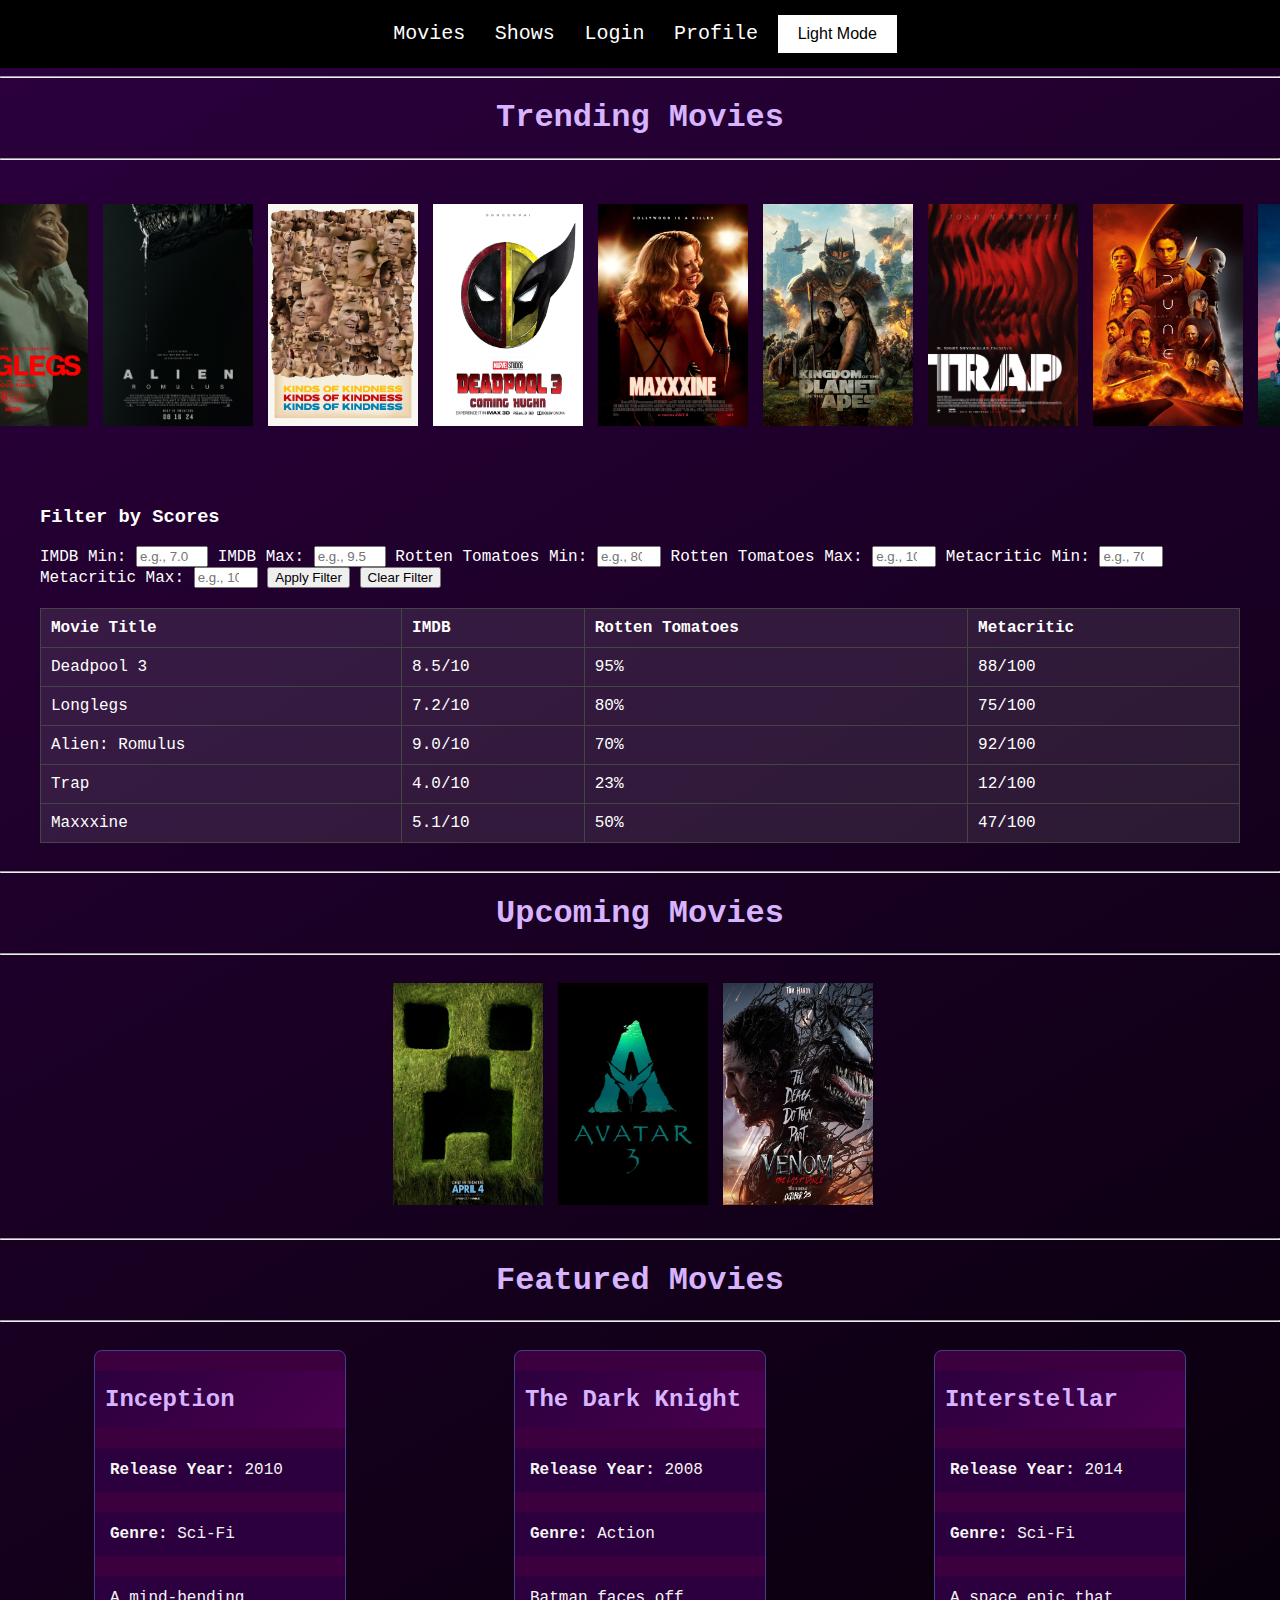
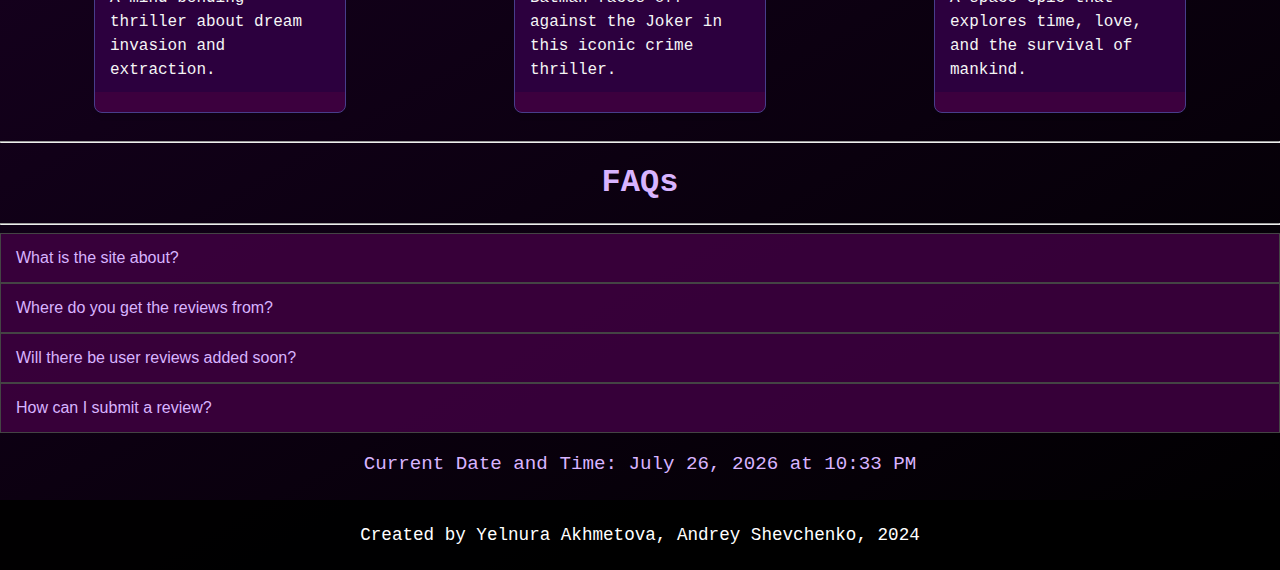
<file: index.html>
<!DOCTYPE html>
<html lang="en">
<head>
    <meta charset="UTF-8">
    <meta name="viewport" content="width=device-width, initial-scale=1">
    <title>Movie Reviews</title>
    <link rel="stylesheet" href="styles.css">
</head>
<body>

<header>
    <nav class="navbar navbar-expand-lg navbar-light bg-light">
        <div class="container-fluid">
            <a class="navbar-brand" href="index.html">Movies</a>
            <a class="nav-link" href="Shows.html">Shows</a>
            <a class="nav-link" href="login.html">Login</a>
            <a class="nav-link" href="Profile.html">Profile</a>
            <button id="theme-toggle" class="theme-toggle">Light/Dark Mode</button>
        </div>
    </nav>
</header>

<section>
    <hr> <h1>Trending Movies</h1> <hr>
    <div class="carousel carousel-top">
        <figure>
            <a href="Longlegs.html">
                <img src="images/Longlegs.jpg" alt="Longlegs Poster">
            </a>
        </figure>
        <figure> <img src="images/AlienRomulus.jpeg" alt="Alien Poster"> </figure>
        <figure> <img src="images/KindsOfKindness.jpg" alt="Kinds Poster"> </figure>
        <figure> <img src="images/Deadpool.jpg" alt="Deadpool Poster"> </figure>
        <figure> <img src="images/Maxxxine.jpg" alt="Maxxxine Poster"> </figure>
        <figure> <img src="images/KOTPOTA.jpg" alt="KOTPOTA Poster"> </figure>
        <figure> <img src="images/TRAP.jpg" alt="TRAP Poster"> </figure>
        <figure> <img src="images/Dune2.jpg" alt="Dune 2 Poster"> </figure>
        <figure> <img src="images/Beetlejuice.jpeg" alt="Beetlejuice 2 Poster"> </figure>
    </div>
</section>

<main>
    <section>
        <div class="container">
            <h3>Filter by Scores</h3>
            <div>
                <label>IMDB Min:</label>
                <input type="number" id="imdbMin" placeholder="e.g., 7.0" step="0.1" min="0" max="10">
                <label>IMDB Max:</label>
                <input type="number" id="imdbMax" placeholder="e.g., 9.5" step="0.1" min="0" max="10">

                <label>Rotten Tomatoes Min:</label>
                <input type="number" id="rtMin" placeholder="e.g., 80" step="1" min="0" max="100">
                <label>Rotten Tomatoes Max:</label>
                <input type="number" id="rtMax" placeholder="e.g., 100" step="1" min="0" max="100">

                <label>Metacritic Min:</label>
                <input type="number" id="metaMin" placeholder="e.g., 70" step="1" min="0" max="100">
                <label>Metacritic Max:</label>
                <input type="number" id="metaMax" placeholder="e.g., 100" step="1" min="0" max="100">

                <button onclick="filterTable()">Apply Filter</button>
                <button onclick="clearFilter()">Clear Filter</button>
            </div>

            <table class="table table-striped">
                <thead>
                <tr>
                    <th scope="col">Movie Title</th>
                    <th scope="col">IMDB</th>
                    <th scope="col">Rotten Tomatoes</th>
                    <th scope="col">Metacritic</th>
                </tr>
                </thead>
                <tbody>
                <tr>
                    <td>Deadpool 3</td>
                    <td>8.5/10</td>
                    <td>95%</td>
                    <td>88/100</td>
                </tr>
                <tr>
                    <td>Longlegs</td>
                    <td>7.2/10</td>
                    <td>80%</td>
                    <td>75/100</td>
                </tr>
                <tr>
                    <td>Alien: Romulus</td>
                    <td>9.0/10</td>
                    <td>70%</td>
                    <td>92/100</td>
                </tr>
                <tr>
                    <td>Trap</td>
                    <td>4.0/10</td>
                    <td>23%</td>
                    <td>12/100</td>
                </tr>
                <tr>
                    <td>Maxxxine</td>
                    <td>5.1/10</td>
                    <td>50%</td>
                    <td>47/100</td>
                </tr>            </tbody>
            </table>
        </div>
    </section>
</main>



<section>
    <hr> <h1>Upcoming Movies</h1> <hr>
    <div class="carousel carousel-bottom" style="display: flex; justify-content: center;">
        <figure style="margin: 0; padding: 0;">
            <img src="images/Minecraft.jpeg" alt="Minecraft Poster" style="width: 150px;">
        </figure>
        <figure style="margin: 0; padding: 0;">
            <img src="images/Avatar3.jpg" alt="Avatar3 Poster" style="width: 150px;">
        </figure>
        <figure style="margin: 0; padding: 0;">
            <img src="images/Venom3.jpg" alt="Venom3 Poster" style="width: 150px;">
        </figure>
    </div>
</section>

<section>
    <hr> <h1>Featured Movies</h1> <hr>
    <div id="movies-container"></div>
</section>

<section>
    <hr> <h1>FAQs</h1> <hr>
    <div class="accordion">
        <button class="accordion-button">What is the site about?</button>
        <div class="accordion-content">
            <p>Movie Reviews is a platform for sharing opinions on popular movies and shows.</p>
        </div>
        <button class="accordion-button">Where do you get the reviews from?</button>
        <div class="accordion-content">
            <p>Reviews are compiled from trusted sources like IMDB, Rotten Tomatoes, and Metacritic.</p>
        </div>
        <button class="accordion-button">Will there be user reviews added soon?</button>
        <div class="accordion-content">
            <p>Yes! User reviews will be integrated into the site in the near future.</p>
        </div>
        <button class="accordion-button">How can I submit a review?</button>
        <div class="accordion-content">
            <p>You can submit your own review by creating an account and logging in!</p>
        </div>
    </div>
</section>

<div id="current-date-time" style="text-align: center; margin-top: 20px; margin-bottom: -15px; font-size: 1.2em; color: #d8b4ff;">
    Current Date and Time: <span id="date-time"></span>
</div>

<footer>
    <p>Created by Yelnura Akhmetova, Andrey Shevchenko, 2024</p>
</footer>

<script src="scripts.js"></script>
</body>
</html>
</file>
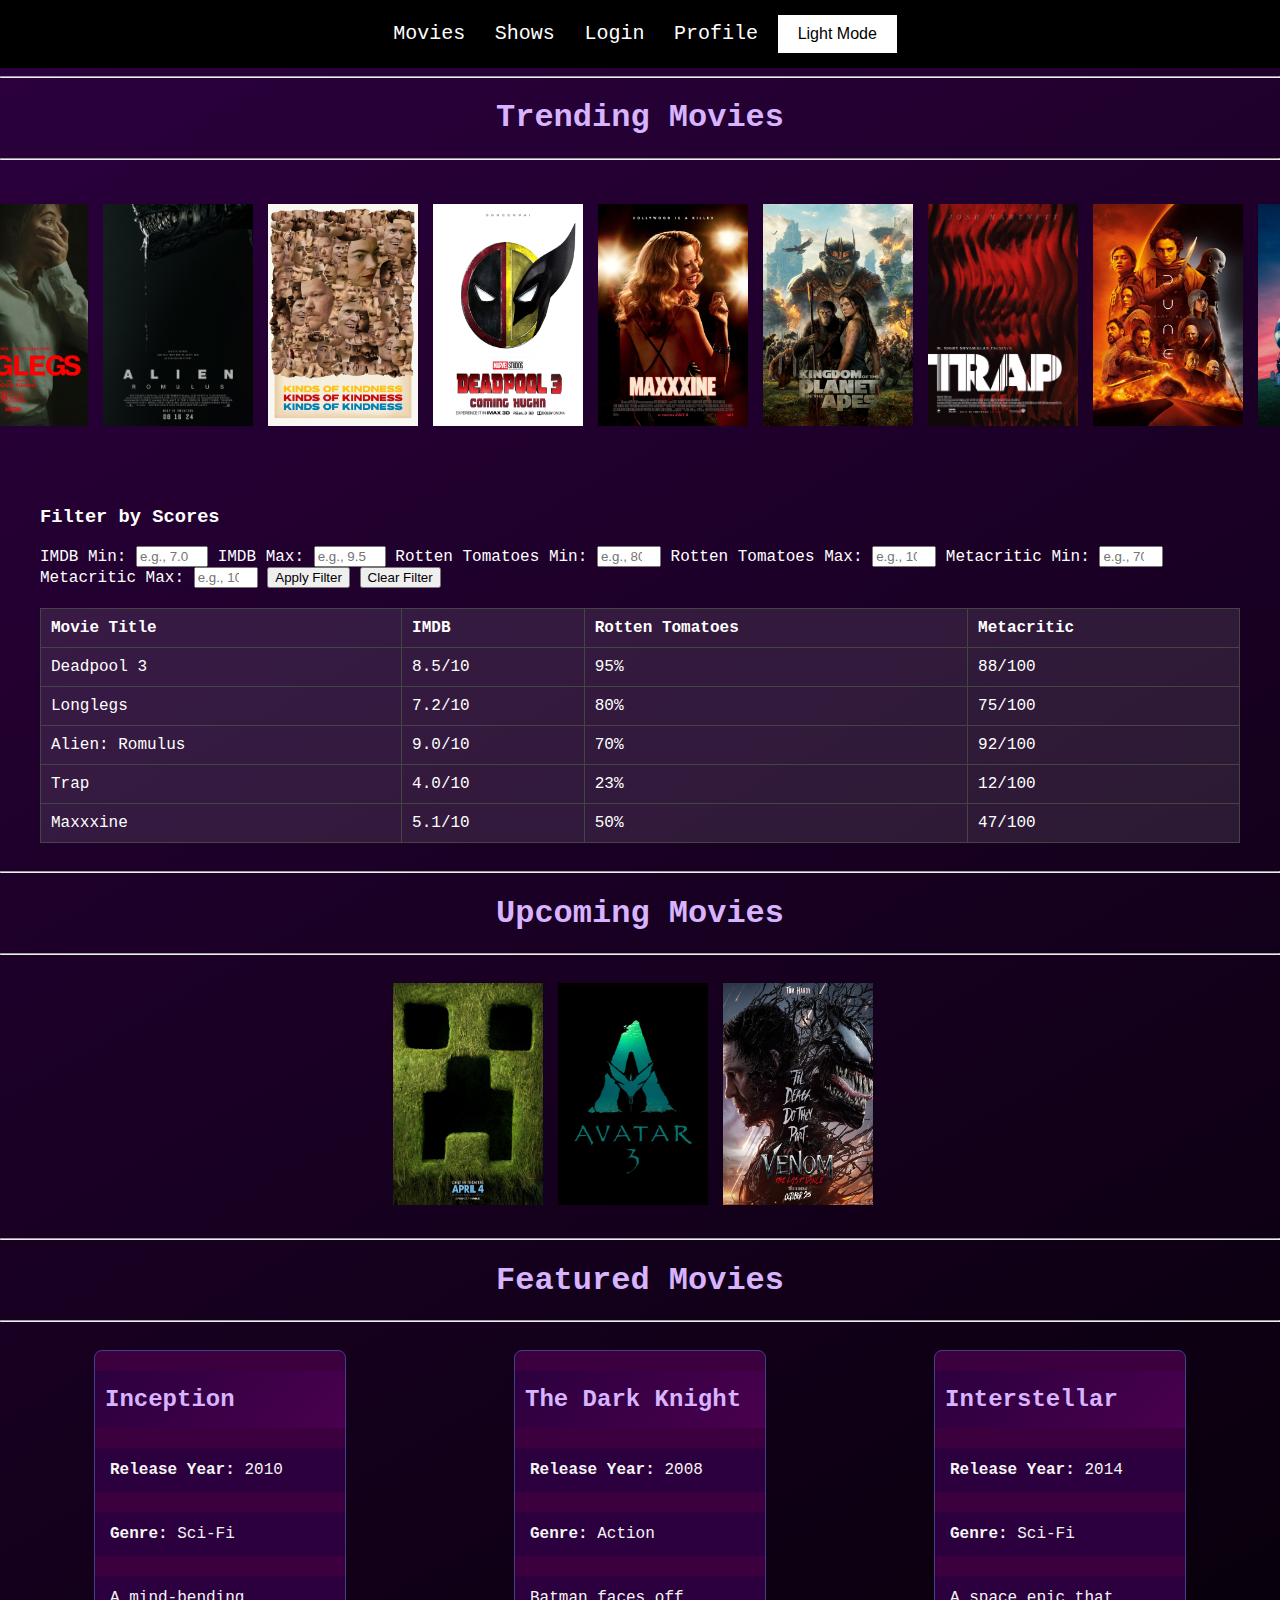
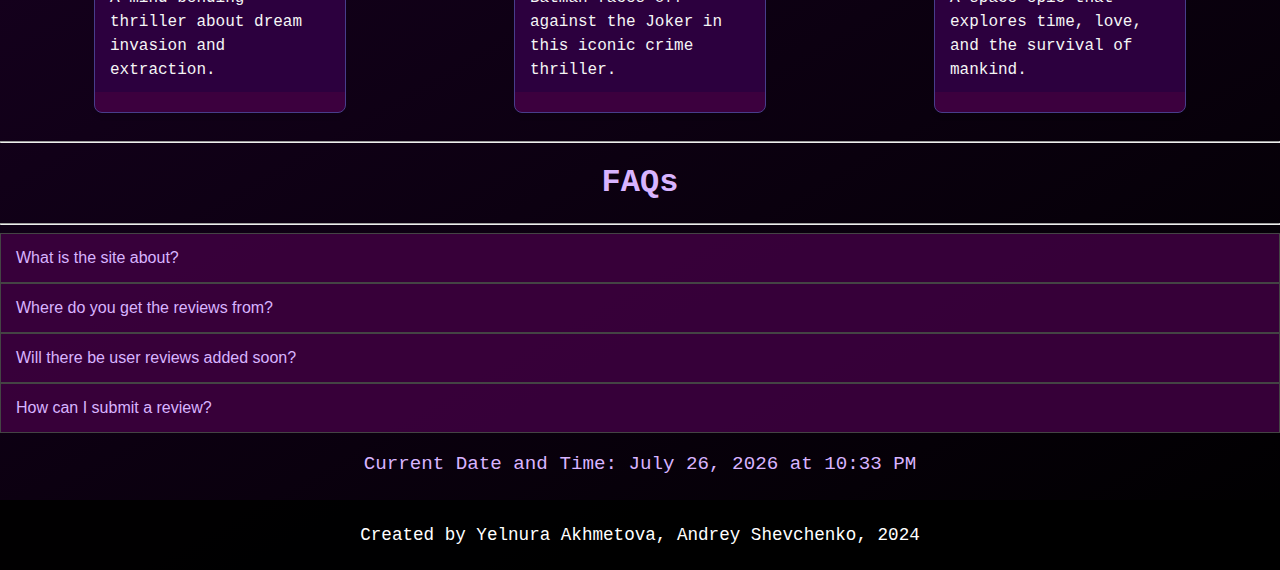
<file: src/index.html>
<!DOCTYPE html>
<html lang="en">
<head>
    <meta charset="UTF-8">
    <meta name="viewport" content="width=device-width, initial-scale=1">
    <title>Movie Reviews</title>
    <link rel="stylesheet" href="styles.css">
</head>
<body>

<header>
    <nav class="navbar navbar-expand-lg navbar-light bg-light">
        <div class="container-fluid">
            <a class="navbar-brand" href="Home.html">Movies</a>
            <a class="nav-link" href="Shows.html">Shows</a>
            <a class="nav-link" href="login.html">Login</a>
            <a class="nav-link" href="Profile.html">Profile</a>
            <button id="theme-toggle" class="theme-toggle">Light/Dark Mode</button>
        </div>
    </nav>
</header>

<section>
    <hr> <h1>Trending Movies</h1> <hr>
    <div class="carousel carousel-top">
        <figure>
            <a href="Longlegs.html">
                <img src="images/Longlegs.jpg" alt="Longlegs Poster">
            </a>
        </figure>
        <figure> <img src="images/AlienRomulus.jpeg" alt="Alien Poster"> </figure>
        <figure> <img src="images/KindsOfKindness.jpg" alt="Kinds Poster"> </figure>
        <figure> <img src="images/Deadpool.jpg" alt="Deadpool Poster"> </figure>
        <figure> <img src="images/Maxxxine.jpg" alt="Maxxxine Poster"> </figure>
        <figure> <img src="images/KOTPOTA.jpg" alt="KOTPOTA Poster"> </figure>
        <figure> <img src="images/TRAP.jpg" alt="TRAP Poster"> </figure>
        <figure> <img src="images/Dune2.jpg" alt="Dune 2 Poster"> </figure>
        <figure> <img src="images/Beetlejuice.jpeg" alt="Beetlejuice 2 Poster"> </figure>
    </div>
</section>

<main>
    <section>
        <div class="container">
            <h3>Filter by Scores</h3>
            <div>
                <label>IMDB Min:</label>
                <input type="number" id="imdbMin" placeholder="e.g., 7.0" step="0.1" min="0" max="10">
                <label>IMDB Max:</label>
                <input type="number" id="imdbMax" placeholder="e.g., 9.5" step="0.1" min="0" max="10">

                <label>Rotten Tomatoes Min:</label>
                <input type="number" id="rtMin" placeholder="e.g., 80" step="1" min="0" max="100">
                <label>Rotten Tomatoes Max:</label>
                <input type="number" id="rtMax" placeholder="e.g., 100" step="1" min="0" max="100">

                <label>Metacritic Min:</label>
                <input type="number" id="metaMin" placeholder="e.g., 70" step="1" min="0" max="100">
                <label>Metacritic Max:</label>
                <input type="number" id="metaMax" placeholder="e.g., 100" step="1" min="0" max="100">

                <button onclick="filterTable()">Apply Filter</button>
                <button onclick="clearFilter()">Clear Filter</button>
            </div>

            <table class="table table-striped">
                <thead>
                <tr>
                    <th scope="col">Movie Title</th>
                    <th scope="col">IMDB</th>
                    <th scope="col">Rotten Tomatoes</th>
                    <th scope="col">Metacritic</th>
                </tr>
                </thead>
                <tbody>
                <tr>
                    <td>Deadpool 3</td>
                    <td>8.5/10</td>
                    <td>95%</td>
                    <td>88/100</td>
                </tr>
                <tr>
                    <td>Longlegs</td>
                    <td>7.2/10</td>
                    <td>80%</td>
                    <td>75/100</td>
                </tr>
                <tr>
                    <td>Alien: Romulus</td>
                    <td>9.0/10</td>
                    <td>70%</td>
                    <td>92/100</td>
                </tr>
                <tr>
                    <td>Trap</td>
                    <td>4.0/10</td>
                    <td>23%</td>
                    <td>12/100</td>
                </tr>
                <tr>
                    <td>Maxxxine</td>
                    <td>5.1/10</td>
                    <td>50%</td>
                    <td>47/100</td>
                </tr>            </tbody>
            </table>
        </div>
    </section>
</main>



<section>
    <hr> <h1>Upcoming Movies</h1> <hr>
    <div class="carousel carousel-bottom" style="display: flex; justify-content: center;">
        <figure style="margin: 0; padding: 0;">
            <img src="images/Minecraft.jpeg" alt="Minecraft Poster" style="width: 150px;">
        </figure>
        <figure style="margin: 0; padding: 0;">
            <img src="images/Avatar3.jpg" alt="Avatar3 Poster" style="width: 150px;">
        </figure>
        <figure style="margin: 0; padding: 0;">
            <img src="images/Venom3.jpg" alt="Venom3 Poster" style="width: 150px;">
        </figure>
    </div>
</section>

<section>
    <hr> <h1>Featured Movies</h1> <hr>
    <div id="movies-container"></div>
</section>

<section>
    <hr> <h1>FAQs</h1> <hr>
    <div class="accordion">
        <button class="accordion-button">What is the site about?</button>
        <div class="accordion-content">
            <p>Movie Reviews is a platform for sharing opinions on popular movies and shows.</p>
        </div>
        <button class="accordion-button">Where do you get the reviews from?</button>
        <div class="accordion-content">
            <p>Reviews are compiled from trusted sources like IMDB, Rotten Tomatoes, and Metacritic.</p>
        </div>
        <button class="accordion-button">Will there be user reviews added soon?</button>
        <div class="accordion-content">
            <p>Yes! User reviews will be integrated into the site in the near future.</p>
        </div>
        <button class="accordion-button">How can I submit a review?</button>
        <div class="accordion-content">
            <p>You can submit your own review by creating an account and logging in!</p>
        </div>
    </div>
</section>

<div id="current-date-time" style="text-align: center; margin-top: 20px; margin-bottom: -15px; font-size: 1.2em; color: #d8b4ff;">
    Current Date and Time: <span id="date-time"></span>
</div>

<footer>
    <p>Created by Yelnura Akhmetova, Andrey Shevchenko, 2024</p>
</footer>

<script src="scripts.js"></script>
</body>
</html>
</file>
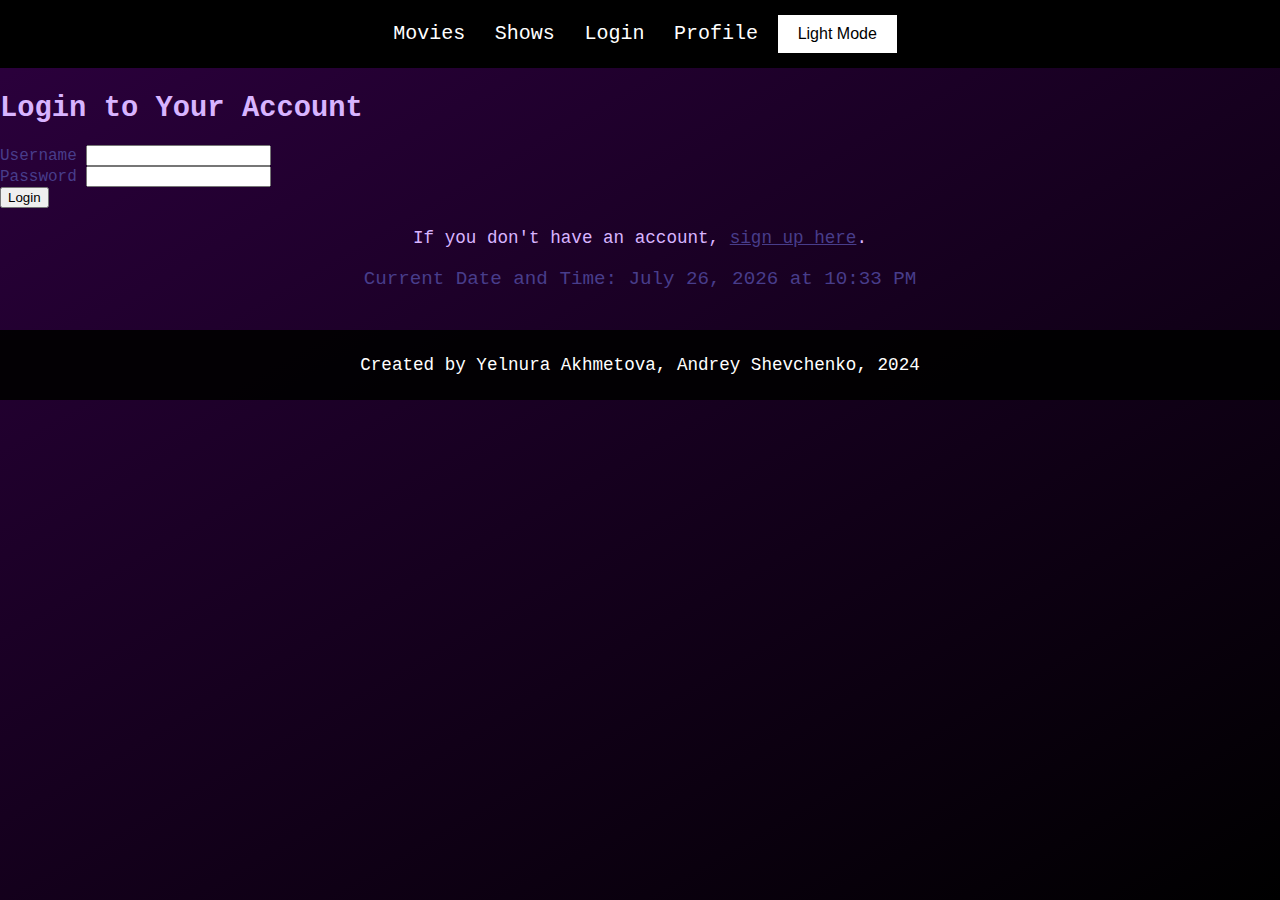
<file: login.html>
<!DOCTYPE html>
<html lang="en">
<head>
    <meta charset="UTF-8">
    <meta name="viewport" content="width=device-width, initial-scale=1">
    <title>Login</title>
    <link rel="stylesheet" href="styles.css">
</head>
<body>

<header>
    <nav class="navbar navbar-expand-lg navbar-light bg-light">
        <div class="container-fluid">
            <a class="navbar-brand" href="index.html">Movies</a>
            <a class="nav-link" href="Shows.html">Shows</a>
            <a class="nav-link" href="login.html" id="auth-link">Login</a>
            <a class="nav-link" href="Profile.html">Profile</a>
            <button id="theme-toggle" class="theme-toggle">Light/Dark Mode</button>
        </div>
    </nav>
</header>

<main>
    <h2>Login to Your Account</h2>
    <form id="loginForm">
        <div>
            <label for="username" style="color: darkslateblue">Username</label>
            <input type="text" id="username" name="username" required>
        </div>
        <div>
            <label for="password" style="color: darkslateblue">Password</label>
            <input type="password" id="password" name="password" required minlength="6">
        </div>
        <button type="submit">Login</button>
        <p id="error-message" style="color: red; display: none;"></p>
    </form>
    <div style="text-align: center; margin-top: 20px;">
        <p>If you don't have an account, <a href="signup.html" style="color: darkslateblue;">sign up here</a>.</p>
    </div>

</main>

<div id="current-date-time" style="text-align: center; margin-top: 20px; font-size: 1.2em; color: darkslateblue;">
    Current Date and Time: <span id="date-time"></span>
</div>

<footer>
    <p>Created by Yelnura Akhmetova, Andrey Shevchenko, 2024</p>
</footer>
<script src="scripts.js"></script>
</body>
</html>
</file>
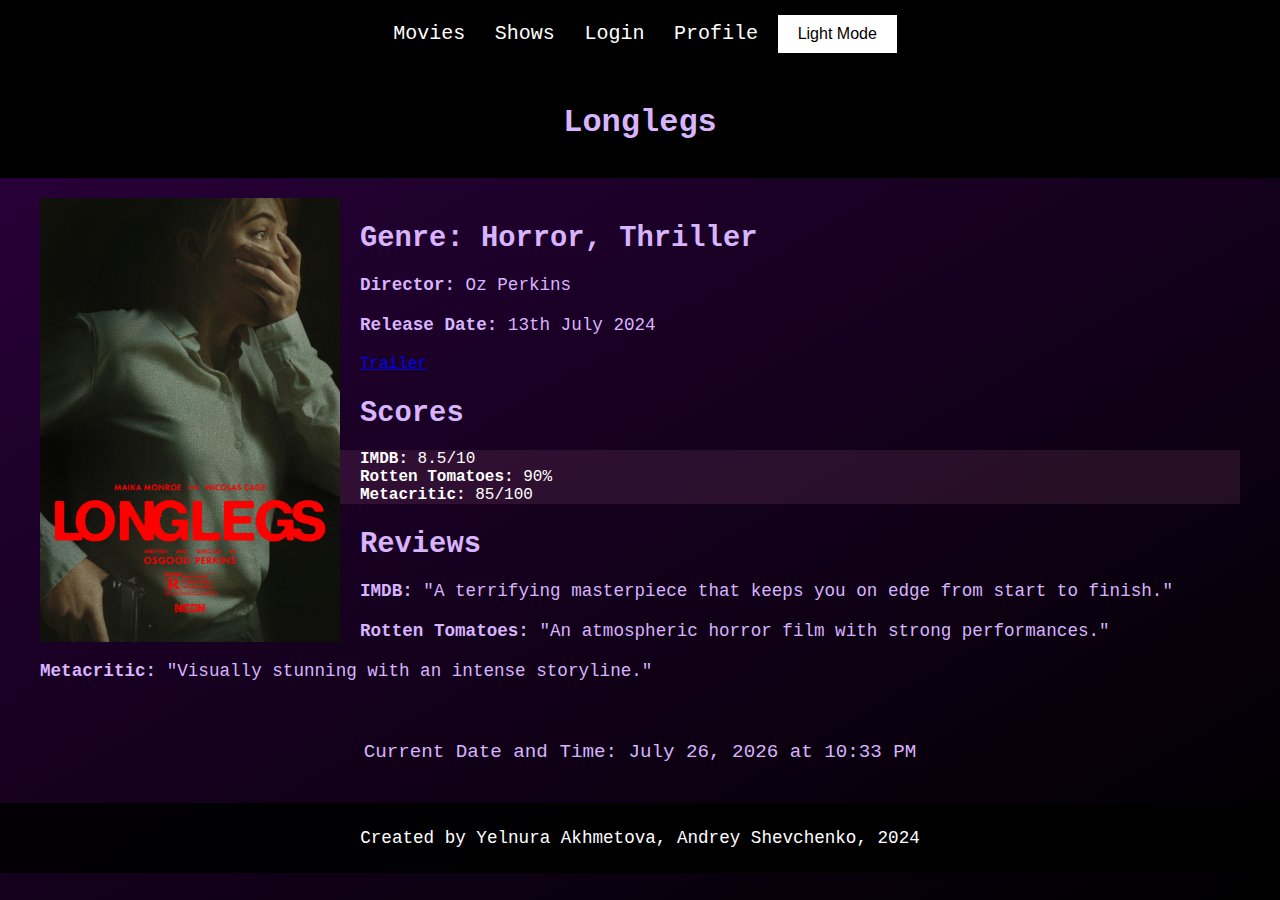
<file: Longlegs.html>
<!DOCTYPE html>
<html lang="en">
<head>
    <meta charset="UTF-8">
    <meta name="viewport" content="width=device-width, initial-scale=1">
    <title>Longlegs - Movie Details</title>
    <link rel="stylesheet" href="styles.css">

</head>
<body>
<header>
    <nav class="navbar navbar-expand-lg navbar-light bg-light">
        <div class="container-fluid">
            <a class="navbar-brand" href="index.html">Movies</a>
            <a class="nav-link" href="Shows.html">Shows</a>
            <a class="nav-link" href="login.html">Login</a>
            <a class="nav-link" href="Profile.html">Profile</a>
            <button id="theme-toggle" class="theme-toggle">Light/Dark Mode</button>
        </div>
    </nav>

</header>
<header>
    <h1>Longlegs</h1>
</header>

<div class="container">
    <img src="images/Longlegs.jpg" alt="Longlegs Poster" class="movie-poster">

    <div class="movie-details">
        <h2>Genre: Horror, Thriller</h2>
        <p><strong>Director:</strong> Oz Perkins</p>
        <p><strong>Release Date:</strong> 13th July 2024</p>
    </div>

    <a href="https://www.youtube.com/watch?v=FXOtkvx25gI&ab_channel=NEON">Trailer</a>

    <h2>Scores</h2>
    <div class="scores">
        <div><strong>IMDB:</strong> 8.5/10</div>
        <div><strong>Rotten Tomatoes:</strong> 90%</div>
        <div><strong>Metacritic:</strong> 85/100</div>
    </div>

    <h2>Reviews</h2>
    <p><strong>IMDB:</strong> "A terrifying masterpiece that keeps you on edge from start to finish."</p>
    <p><strong>Rotten Tomatoes:</strong> "An atmospheric horror film with strong performances."</p>
    <p><strong>Metacritic:</strong> "Visually stunning with an intense storyline."</p>
</div>

<div id="current-date-time" style="text-align: center; margin-top: 20px; font-size: 1.2em; color: #d8b4ff;">
    Current Date and Time: <span id="date-time"></span>
</div>

<footer>
    <p>Created by Yelnura Akhmetova, Andrey Shevchenko, 2024</p>
</footer>
<script src="scripts.js"></script>
</body>
</html>
</file>
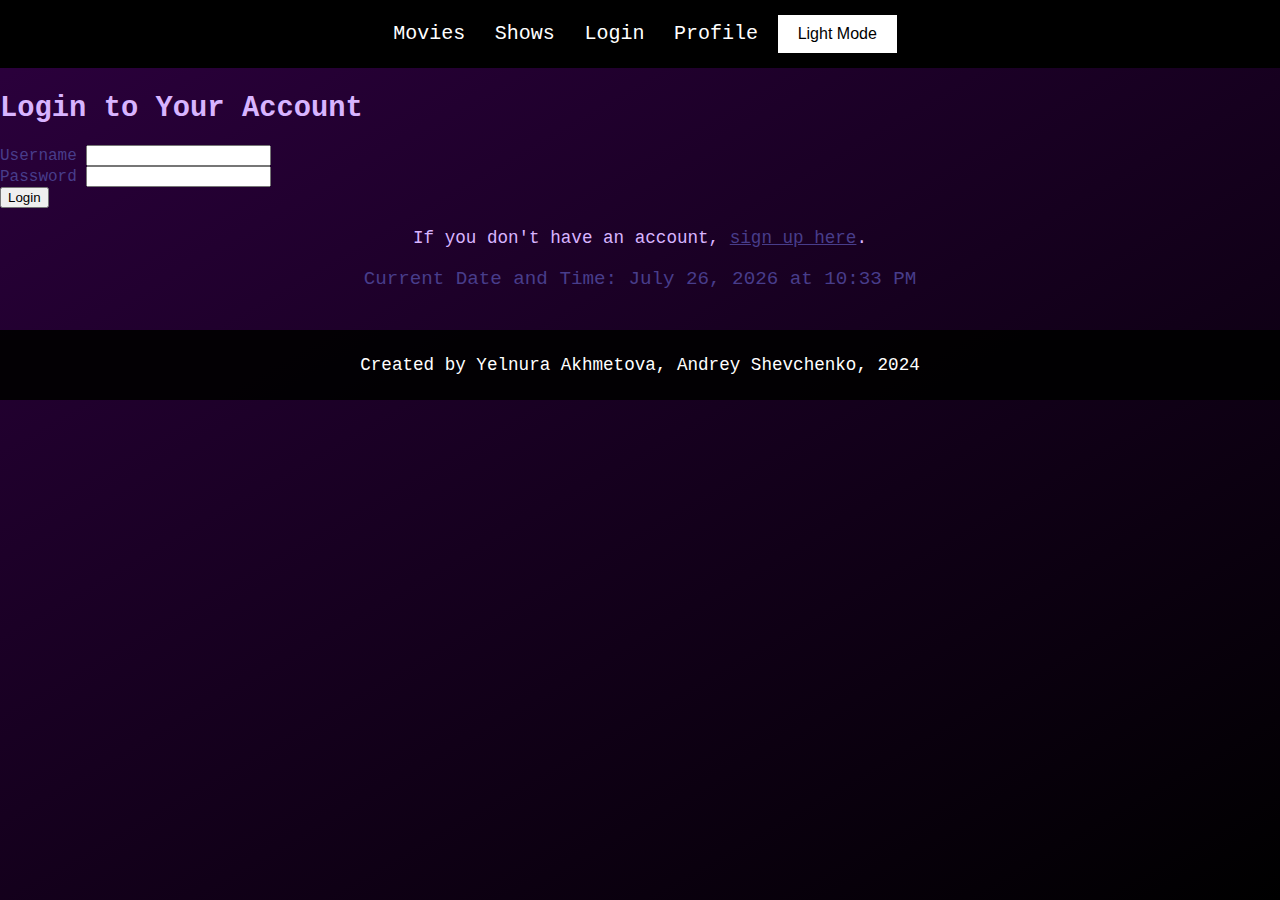
<file: Profile.html>
<!DOCTYPE html>
<html lang="en">
<head>
    <meta charset="UTF-8">
    <meta http-equiv="X-UA-Compatible" content="IE=edge">
    <meta name="viewport" content="width=device-width, initial-scale=1">
    <title>Profile Page </title>
    <link rel="stylesheet" href="styles.css">
<body>

<header>
    <nav class="navbar navbar-expand-lg navbar-light bg-light">
        <div class="container-fluid">
            <a class="navbar-brand" href="index.html">Movies</a>
            <a class="nav-link" href="Shows.html">Shows</a>
            <a class="nav-link" href="login.html">Login</a>
            <a class="nav-link" href="Profile.html">Profile</a>
            <button id="theme-toggle" class="theme-toggle">Light/Dark Mode</button>
        </div>
    </nav>
</header>

<main>
    <hr> <h1>Profile page</h1> <hr>
    <section class="profile">
        <h3><strong>Name:</strong> <span id="user-name"></span></h3>
        <h3><strong>Email:</strong> <span id="user-email"></span></h3>
    </section>

    <section>
        <hr> <h1>My Favorites</h1> <hr>
        <div class="carousel carousel-top">
            <figure> <img src="images/fight club.jpeg" alt="Fight Poster"> </figure>
            <figure> <img src="images/stranger things.jpeg" alt="Stranger Poster"> </figure>
            <figure> <img src="images/interstellar.jpeg" alt="Stranger Poster"> </figure>
            <figure> <img src="images/titanic.jpeg" alt="Stranger Poster"> </figure>
            <figure> <img src="images/green book.jpeg" alt="Stranger Poster"> </figure>
            <figure> <img src="images/karate kid.jpeg" alt="Stranger Poster"> </figure>
            <figure> <img src="images/game.jpeg" alt="Stranger Poster"> </figure>
            <figure> <img src="images/sherlock.jpeg" alt="Stranger Poster"> </figure>
            <figure> <img src="images/the hunger.jpeg" alt="Stranger Poster"> </figure>
            <figure> <img src="images/twilight.jpeg" alt="Stranger Poster"> </figure>
        </div>
    </section>

    <section class="review-grid">
        <hr> <h1>My Reviews</h1> <hr>
    <div class="review-cards">
        <div class="review-card" style="width: 500px; height: 400px;">
            <div class="review-header">
                <img src="images/interstellar.jpeg" style="width: 150px; height: 180px;" class="review-photo">
                <div>
                    <div class="review-name"> Interstellar </div>
                    <div class="review-date">September 2024</div>
                </div>
            </div>
            <div class="review-text">
                "Matthew McConaughey delivers a powerful performance as Cooper,
                a pilot and father torn between his love for his family and his duty to save humanity.
                The supporting cast, including Anne Hathaway, Jessica Chastain, and Michael Caine,
                also bring depth and complexity to their roles."
            </div>
            <div class="rating">
                <i>&#9733;</i><i>&#9733;</i><i>&#9733;</i><i>&#9733;</i><i>&#9733;</i>
            </div>
        </div>

        <div class="review-card" style="width: 500px; height: 400px;">
            <div class="review-header">
                <img src="images/sherlock.jpeg" style="width: 150px; height: 180px;" class="review-photo">
                <div>
                    <div class="review-name"> Sherlock </div>
                    <div class="review-date">June 2024</div>
                </div>
            </div>
            <div class="review-text">
                "Sherlock is a brilliant reimagining of Sir Arthur Conan Doyle's classic detective stories, set in the modern day, and it is nothing short of a masterpiece. With its sharp writing, complex characters, and stunning performances, this series has redefined the detective genre for a new generation."
            </div>
            <div class="rating">
                <i>&#9733;</i><i>&#9733;</i><i>&#9733;</i><i>&#9733;</i><i>&#9733;</i>
            </div>
        </div>

        <div class="review-card" style="width: 500px; height: 400px;">
            <div class="review-header">
                <img src="images/the hunger.jpeg" style="width: 150px; height: 180px;" class="review-photo">
                <div>
                    <div class="review-name"> The Hunger Games </div>
                    <div class="review-date">April 2024</div>
                </div>
            </div>
            <div class="review-text">
                "Beyond its gripping narrative, The Hunger Games serves as a poignant commentary on societal issues like inequality, media manipulation, and the human cost of conflict. It’s a story that makes you think long after the credits roll, challenging viewers to reflect on the world around them."
            </div>
            <div class="rating">
                <i>&#9733;</i><i>&#9733;</i><i>&#9733;</i><i>&#9733;</i><i>&#9733;</i>
            </div>
        </div>
</div>
    </section>
    <section id="subscription">
        <h2>Subscription</h2>
        <p>Subscribe now to watch movies and series without ads for just <strong>$100/month</strong>.</p>
        <button class="popup-btn" onclick="playSound(); openForm()">Subscribe</button>
        <audio id="clickSound" src="sounds/click-sound.mp3" preload="auto"></audio>
    </section>

    <div id="popupOverlay" onclick="closeForm()"></div>

    <div id="popupForm">
        <button class="close-btn" onclick="closeForm()">X</button>
        <h2>Subscription Form</h2>
        <form>
            <label for="email">Email:</label><br>
            <input type="email" id="email" name="email" required><br><br>
            <label for="plan">Select Plan:</label><br>
            <select id="plan" name="plan">
                <option value="monthly">Monthly - $100/month</option>
                <option value="yearly">Yearly - $900/year</option>
            </select><br><br>
            <input type="checkbox" id="terms" name="terms" required>
            <label for="terms">I agree to the terms and conditions</label><br><br>
            <input type="submit" value="Subscribe">
        </form>
    </div>

</main>

<div id="current-date-time" style="text-align: center; margin-top: 20px; font-size: 1.2em; color: #d8b4ff;">
    Current Date and Time: <span id="date-time"></span>
</div>


<footer>
    <p>Created by Yelnura Akhmetova, Andrey Shevchenko 2024</p>
</footer>
<script src="scripts.js"></script>
<script>
    document.addEventListener('DOMContentLoaded', function () {
        const user = JSON.parse(localStorage.getItem('user'));
        const isLoggedIn = localStorage.getItem('isLoggedIn');

        if (isLoggedIn && user) {
            document.getElementById('user-name').textContent = user.name;
            document.getElementById('user-email').textContent = user.email;
        } else {
            alert("Please log in to view your profile.");
            window.location.href = "login.html";
        }
    });
</script>
</body>
</html>
</file>
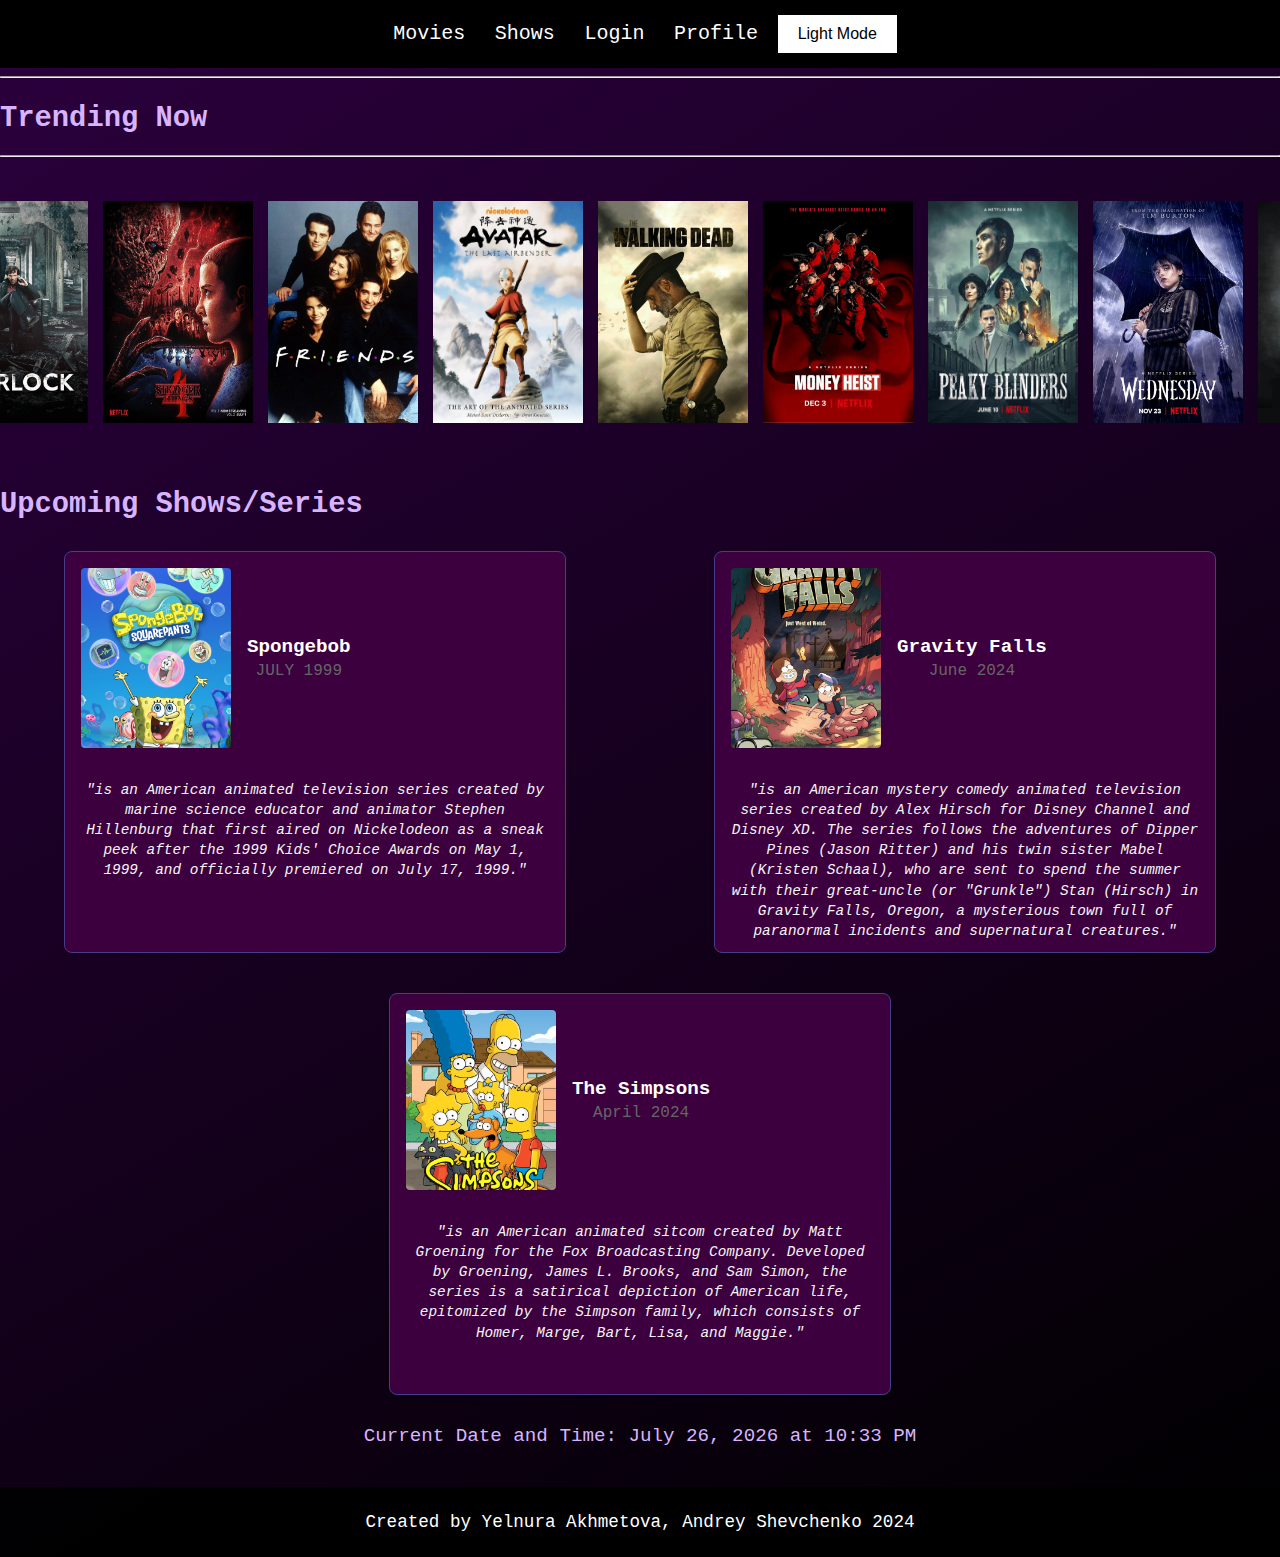
<file: Shows.html>
<!DOCTYPE html>
<html lang="en">
<head>
    <meta charset="UTF-8">
    <meta name="viewport" content="width=device-width, initial-scale=1">
    <title>Series and Shows</title>
    <link rel="stylesheet" href="styles.css">
</head>
<body>
<header>
    <nav class="navbar navbar-expand-lg navbar-light bg-light">
        <div class="container-fluid">
            <a class="navbar-brand" href="index.html">Movies</a>
            <a class="nav-link" href="Shows.html">Shows</a>
            <a class="nav-link" href="login.html">Login</a>
            <a class="nav-link" href="Profile.html">Profile</a>
            <button id="theme-toggle" class="theme-toggle">Light/Dark Mode</button>
        </div>
    </nav>

</header>

<section>
    <hr> <h2> Trending Now</h2> <hr>
    <div class="carousel carousel-top">
        <figure><img src="images/sherlock.jpeg" alt="sherlock"></figure>
        <figure><img src="images/stranger things.jpeg" alt="stranger things"></figure>
        <figure><img src="images/friends.jpeg" alt="friends"></figure>
        <figure><img src="images/avatar.jpeg" alt="avatar"></figure>
        <figure><img src="images/walking.jpeg" alt="walking"></figure>
        <figure><img src="images/money.jpeg" alt="money heist"></figure>
        <figure><img src="images/peaky.jpeg" alt="peaky blinders"></figure>
        <figure><img src="images/wed.jpeg" alt="wednesday"></figure>
        <figure><img src="images/game.jpeg" alt="game of thrones"></figure>
    </div>
</section>

<section class="new-grid">

    <h2>Upcoming Shows/Series</h2>
    <div class="new-cards">
        <div class="new-card" style="width: 500px; height: 400px;">
            <div class="new-header">
                <img src="images/spongebob.jpeg" style="width: 150px; height: 180px;" class="new-photo">
                <div>
                    <div class="new-name"> Spongebob </div>
                    <div class="new-date"> JULY 1999 </div>
                </div>
            </div>
            <div class="new-text">
                "is an American animated television series created by marine science educator and animator
                Stephen Hillenburg that first aired on Nickelodeon as a sneak peek after the 1999 Kids' Choice Awards on May 1, 1999,
                and officially premiered on July 17, 1999."
            </div>
        </div>

        <div class="new-card" style="width: 500px; height: 400px;">
            <div class="new-header">
                <img src="images/gravity.jpeg" style="width: 150px; height: 180px;" class="new-photo">
                <div>
                    <div class="new-name"> Gravity Falls </div>
                    <div class="new-date">June 2024</div>
                </div>
            </div>
            <div class="new-text">
                "is an American mystery comedy animated television series created by Alex Hirsch for Disney Channel and Disney XD.
                The series follows the adventures of Dipper Pines (Jason Ritter) and his twin sister Mabel (Kristen Schaal),
                who are sent to spend the summer with their great-uncle (or "Grunkle") Stan (Hirsch) in Gravity Falls, Oregon,
                a mysterious town full of paranormal incidents and supernatural creatures."
            </div>
        </div>

        <div class="new-card" style="width: 500px; height: 400px;">
            <div class="new-header">
                <img src="images/simp.jpeg" style="width: 150px; height: 180px;" class="new-photo">
                <div>
                    <div class="new-name"> The Simpsons </div>
                    <div class="new-date">April 2024</div>
                </div>
            </div>
            <div class="new-text">
                "is an American animated sitcom created by Matt Groening for the Fox Broadcasting Company.
                Developed by Groening, James L. Brooks,
                and Sam Simon, the series is a satirical depiction of American life,
                epitomized by the Simpson family, which consists of Homer, Marge, Bart, Lisa, and Maggie."
            </div>
        </div>
    </div>
</section>

<div id="current-date-time" style="text-align: center; margin-top: 20px; font-size: 1.2em; color: #d8b4ff;">
    Current Date and Time: <span id="date-time"></span>
</div>


<footer>
    <p>Created by Yelnura Akhmetova, Andrey Shevchenko 2024</p>
</footer>
<script src="scripts.js"></script>

</body>
</html>
</file>
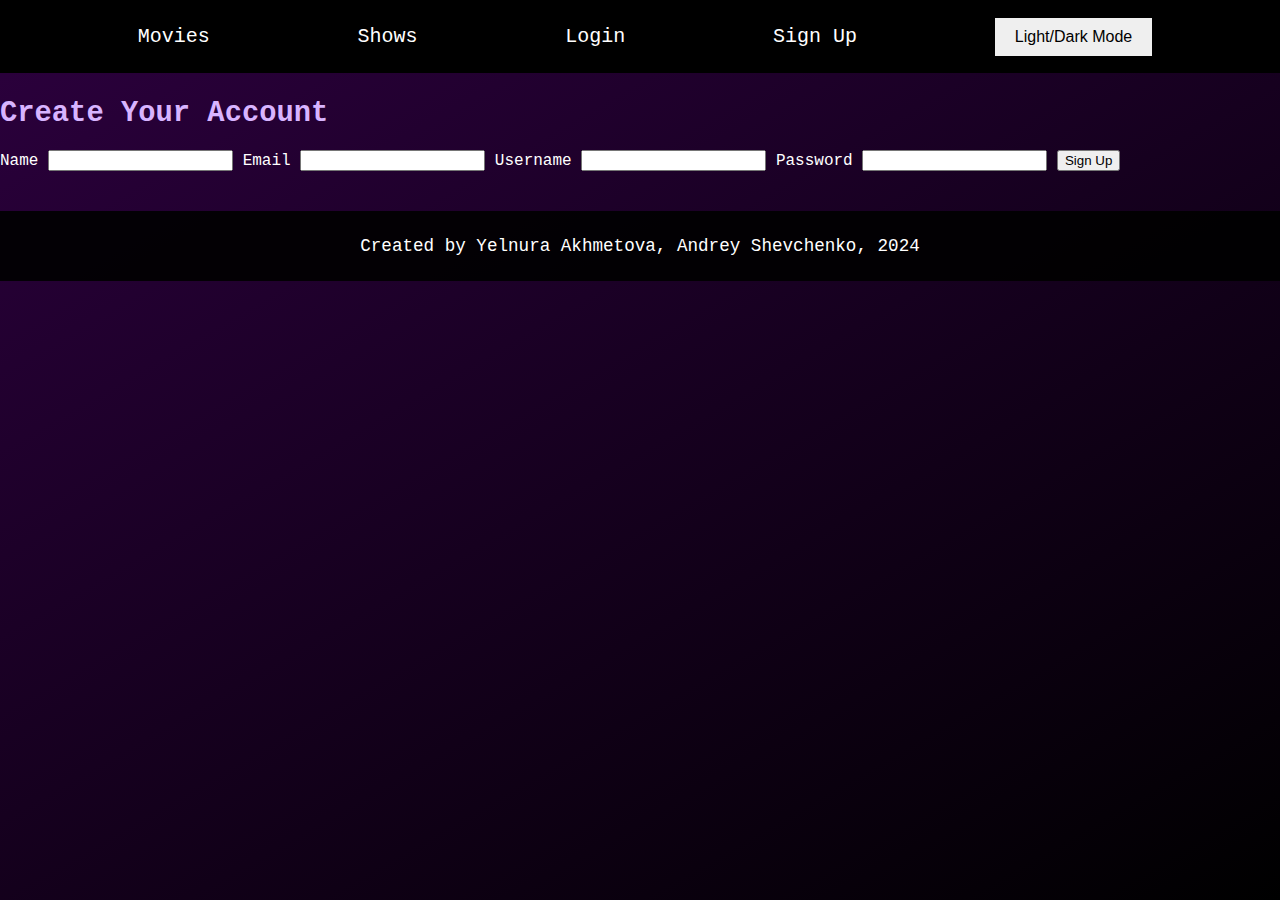
<file: signup.html>
<!DOCTYPE html>
<html lang="en">
<head>
    <meta charset="UTF-8">
    <meta name="viewport" content="width=device-width, initial-scale=1">
    <title>Sign Up</title>
    <link rel="stylesheet" href="styles.css">
</head>
<body>

<header>
    <nav>
        <a href="index.html">Movies</a>
        <a href="Shows.html">Shows</a>
        <a href="login.html">Login</a>
        <a href="signup.html">Sign Up</a>
        <button id="theme-toggle" class="theme-toggle">Light/Dark Mode</button>
    </nav>
</header>

<main>
    <h2>Create Your Account</h2>
    <form id="signupForm">
        <label for="name">Name</label>
        <input type="text" id="name" required>

        <label for="email">Email</label>
        <input type="email" id="email" required>

        <label for="signup-username">Username</label>
        <input type="text" id="signup-username" required>

        <label for="signup-password">Password</label>
        <input type="password" id="signup-password" required minlength="6">

        <button type="submit">Sign Up</button>
    </form>
</main>

<footer>
    <p>Created by Yelnura Akhmetova, Andrey Shevchenko, 2024</p>
</footer>
<script src="scripts.js"></script>
</body>
</html>
</file>
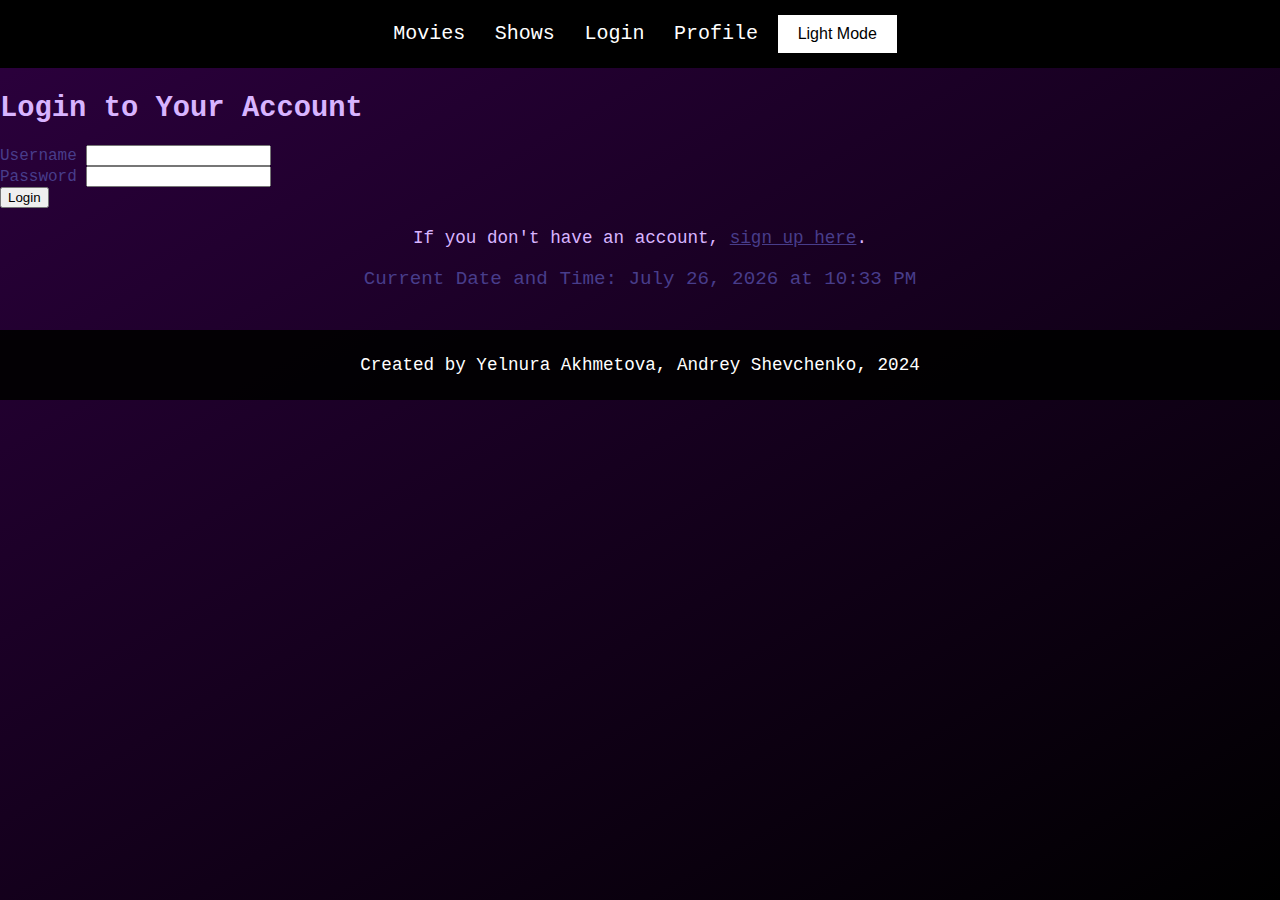
<file: src/login.html>
<!DOCTYPE html>
<html lang="en">
<head>
    <meta charset="UTF-8">
    <meta name="viewport" content="width=device-width, initial-scale=1">
    <title>Login</title>
    <link rel="stylesheet" href="styles.css">
</head>
<body>

<header>
    <nav class="navbar navbar-expand-lg navbar-light bg-light">
        <div class="container-fluid">
            <a class="navbar-brand" href="Home.html">Movies</a>
            <a class="nav-link" href="Shows.html">Shows</a>
            <a class="nav-link" href="login.html" id="auth-link">Login</a>
            <a class="nav-link" href="Profile.html">Profile</a>
            <button id="theme-toggle" class="theme-toggle">Light/Dark Mode</button>
        </div>
    </nav>
</header>

<main>
    <h2>Login to Your Account</h2>
    <form id="loginForm">
        <div>
            <label for="username" style="color: darkslateblue">Username</label>
            <input type="text" id="username" name="username" required>
        </div>
        <div>
            <label for="password" style="color: darkslateblue">Password</label>
            <input type="password" id="password" name="password" required minlength="6">
        </div>
        <button type="submit">Login</button>
        <p id="error-message" style="color: red; display: none;"></p>
    </form>
    <div style="text-align: center; margin-top: 20px;">
        <p>If you don't have an account, <a href="signup.html" style="color: darkslateblue;">sign up here</a>.</p>
    </div>

</main>

<div id="current-date-time" style="text-align: center; margin-top: 20px; font-size: 1.2em; color: darkslateblue;">
    Current Date and Time: <span id="date-time"></span>
</div>

<footer>
    <p>Created by Yelnura Akhmetova, Andrey Shevchenko, 2024</p>
</footer>
<script src="scripts.js"></script>
</body>
</html>
</file>
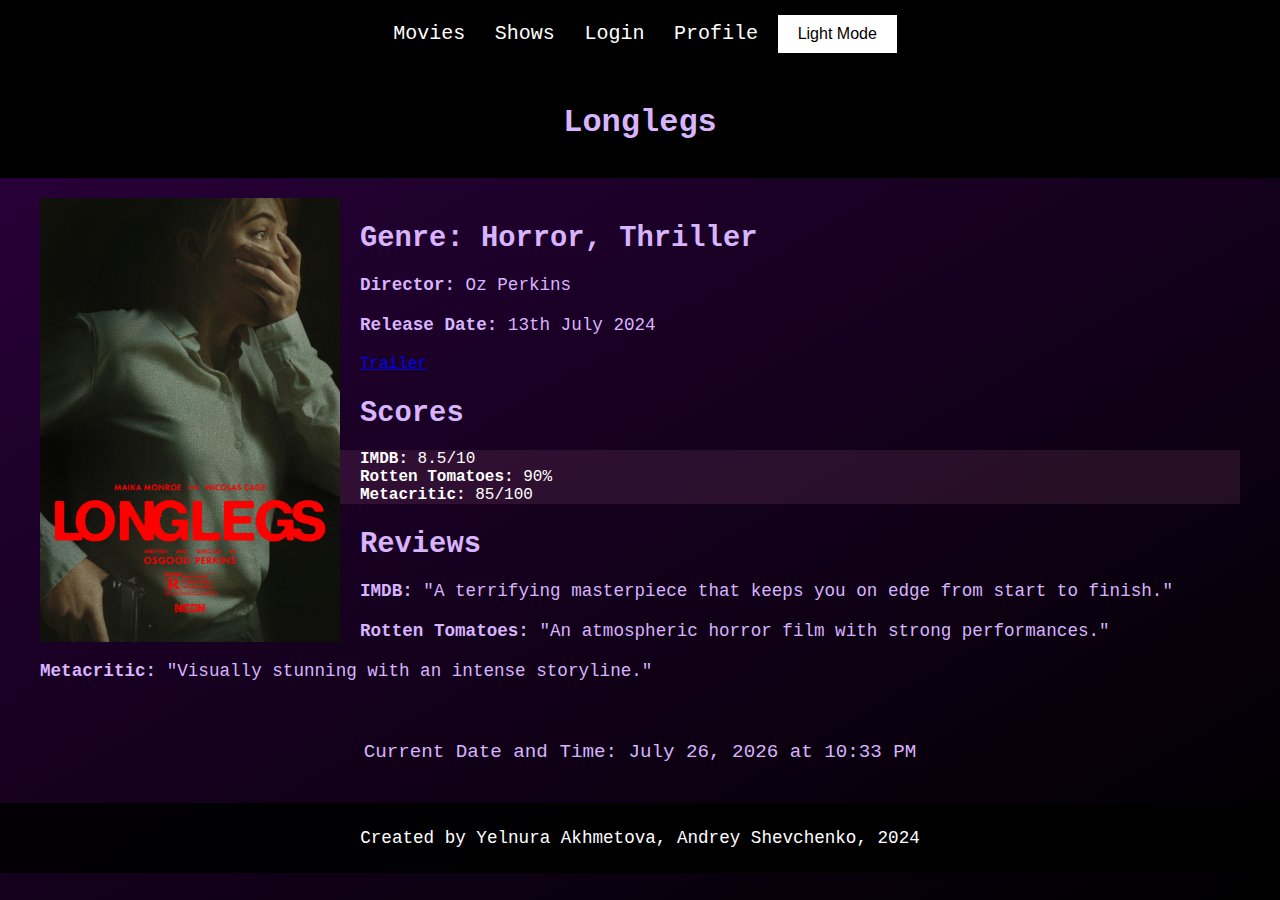
<file: src/Longlegs.html>
<!DOCTYPE html>
<html lang="en">
<head>
    <meta charset="UTF-8">
    <meta name="viewport" content="width=device-width, initial-scale=1">
    <title>Longlegs - Movie Details</title>
    <link rel="stylesheet" href="styles.css">

</head>
<body>
<header>
    <nav class="navbar navbar-expand-lg navbar-light bg-light">
        <div class="container-fluid">
            <a class="navbar-brand" href="Home.html">Movies</a>
            <a class="nav-link" href="Shows.html">Shows</a>
            <a class="nav-link" href="login.html">Login</a>
            <a class="nav-link" href="Profile.html">Profile</a>
            <button id="theme-toggle" class="theme-toggle">Light/Dark Mode</button>
        </div>
    </nav>

</header>
<header>
    <h1>Longlegs</h1>
</header>

<div class="container">
    <img src="images/Longlegs.jpg" alt="Longlegs Poster" class="movie-poster">

    <div class="movie-details">
        <h2>Genre: Horror, Thriller</h2>
        <p><strong>Director:</strong> Oz Perkins</p>
        <p><strong>Release Date:</strong> 13th July 2024</p>
    </div>

    <a href="https://www.youtube.com/watch?v=FXOtkvx25gI&ab_channel=NEON">Trailer</a>

    <h2>Scores</h2>
    <div class="scores">
        <div><strong>IMDB:</strong> 8.5/10</div>
        <div><strong>Rotten Tomatoes:</strong> 90%</div>
        <div><strong>Metacritic:</strong> 85/100</div>
    </div>

    <h2>Reviews</h2>
    <p><strong>IMDB:</strong> "A terrifying masterpiece that keeps you on edge from start to finish."</p>
    <p><strong>Rotten Tomatoes:</strong> "An atmospheric horror film with strong performances."</p>
    <p><strong>Metacritic:</strong> "Visually stunning with an intense storyline."</p>
</div>

<div id="current-date-time" style="text-align: center; margin-top: 20px; font-size: 1.2em; color: #d8b4ff;">
    Current Date and Time: <span id="date-time"></span>
</div>

<footer>
    <p>Created by Yelnura Akhmetova, Andrey Shevchenko, 2024</p>
</footer>
<script src="scripts.js"></script>
</body>
</html>
</file>
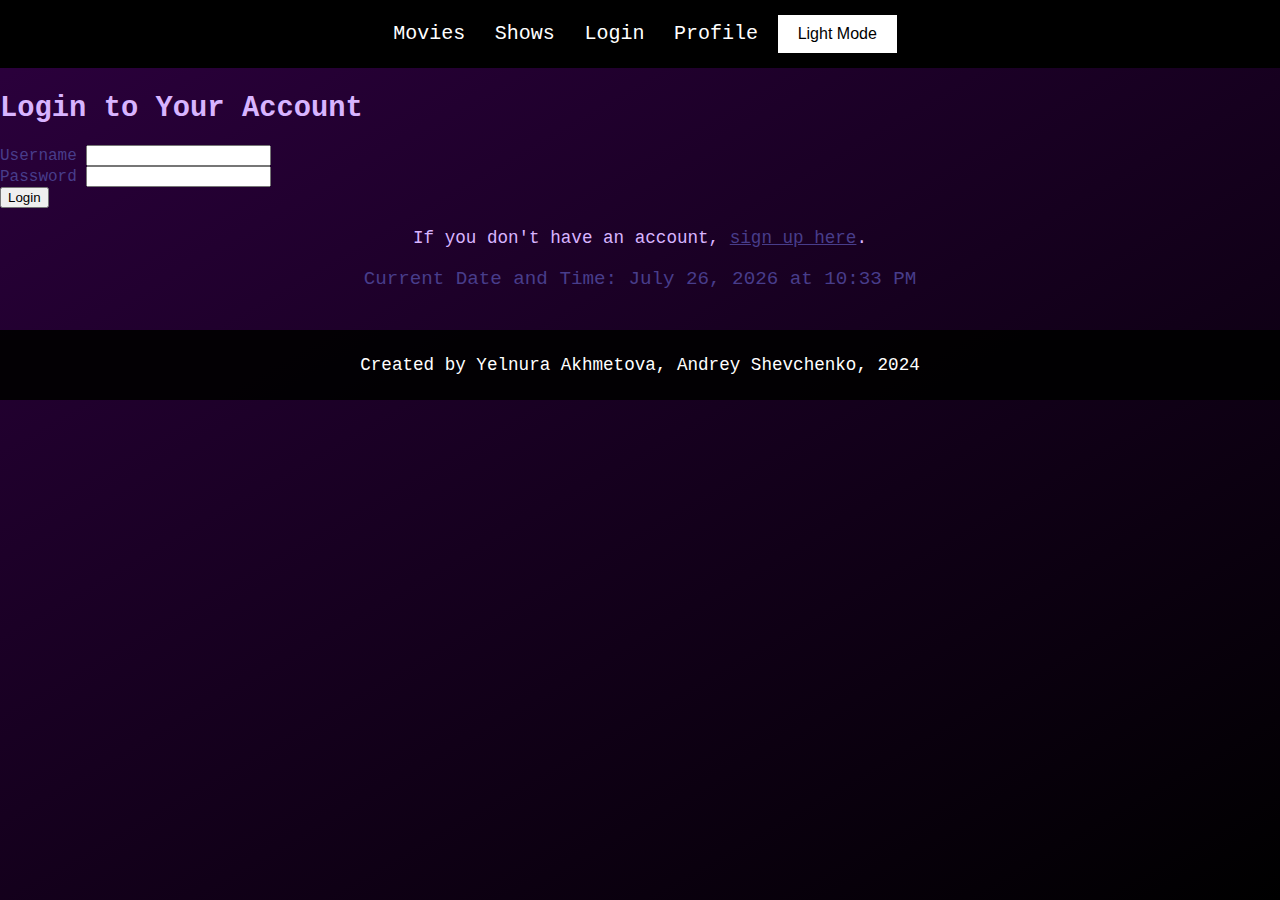
<file: src/Profile.html>
<!DOCTYPE html>
<html lang="en">
<head>
    <meta charset="UTF-8">
    <meta http-equiv="X-UA-Compatible" content="IE=edge">
    <meta name="viewport" content="width=device-width, initial-scale=1">
    <title>Profile Page </title>
    <link rel="stylesheet" href="styles.css">
<body>

<header>
    <nav class="navbar navbar-expand-lg navbar-light bg-light">
        <div class="container-fluid">
            <a class="navbar-brand" href="Home.html">Movies</a>
            <a class="nav-link" href="Shows.html">Shows</a>
            <a class="nav-link" href="login.html">Login</a>
            <a class="nav-link" href="Profile.html">Profile</a>
            <button id="theme-toggle" class="theme-toggle">Light/Dark Mode</button>
        </div>
    </nav>
</header>

<main>
    <hr> <h1>Profile page</h1> <hr>
    <section class="profile">
        <h3><strong>Name:</strong> <span id="user-name"></span></h3>
        <h3><strong>Email:</strong> <span id="user-email"></span></h3>
    </section>

    <section>
        <hr> <h1>My Favorites</h1> <hr>
        <div class="carousel carousel-top">
            <figure> <img src="images/fight club.jpeg" alt="Fight Poster"> </figure>
            <figure> <img src="images/stranger things.jpeg" alt="Stranger Poster"> </figure>
            <figure> <img src="images/interstellar.jpeg" alt="Stranger Poster"> </figure>
            <figure> <img src="images/titanic.jpeg" alt="Stranger Poster"> </figure>
            <figure> <img src="images/green book.jpeg" alt="Stranger Poster"> </figure>
            <figure> <img src="images/karate kid.jpeg" alt="Stranger Poster"> </figure>
            <figure> <img src="images/game.jpeg" alt="Stranger Poster"> </figure>
            <figure> <img src="images/sherlock.jpeg" alt="Stranger Poster"> </figure>
            <figure> <img src="images/the hunger.jpeg" alt="Stranger Poster"> </figure>
            <figure> <img src="images/twilight.jpeg" alt="Stranger Poster"> </figure>
        </div>
    </section>

    <section class="review-grid">
        <hr> <h1>My Reviews</h1> <hr>
    <div class="review-cards">
        <div class="review-card" style="width: 500px; height: 400px;">
            <div class="review-header">
                <img src="images/interstellar.jpeg" style="width: 150px; height: 180px;" class="review-photo">
                <div>
                    <div class="review-name"> Interstellar </div>
                    <div class="review-date">September 2024</div>
                </div>
            </div>
            <div class="review-text">
                "Matthew McConaughey delivers a powerful performance as Cooper,
                a pilot and father torn between his love for his family and his duty to save humanity.
                The supporting cast, including Anne Hathaway, Jessica Chastain, and Michael Caine,
                also bring depth and complexity to their roles."
            </div>
            <div class="rating">
                <i>&#9733;</i><i>&#9733;</i><i>&#9733;</i><i>&#9733;</i><i>&#9733;</i>
            </div>
        </div>

        <div class="review-card" style="width: 500px; height: 400px;">
            <div class="review-header">
                <img src="images/sherlock.jpeg" style="width: 150px; height: 180px;" class="review-photo">
                <div>
                    <div class="review-name"> Sherlock </div>
                    <div class="review-date">June 2024</div>
                </div>
            </div>
            <div class="review-text">
                "Sherlock is a brilliant reimagining of Sir Arthur Conan Doyle's classic detective stories, set in the modern day, and it is nothing short of a masterpiece. With its sharp writing, complex characters, and stunning performances, this series has redefined the detective genre for a new generation."
            </div>
            <div class="rating">
                <i>&#9733;</i><i>&#9733;</i><i>&#9733;</i><i>&#9733;</i><i>&#9733;</i>
            </div>
        </div>

        <div class="review-card" style="width: 500px; height: 400px;">
            <div class="review-header">
                <img src="images/the hunger.jpeg" style="width: 150px; height: 180px;" class="review-photo">
                <div>
                    <div class="review-name"> The Hunger Games </div>
                    <div class="review-date">April 2024</div>
                </div>
            </div>
            <div class="review-text">
                "Beyond its gripping narrative, The Hunger Games serves as a poignant commentary on societal issues like inequality, media manipulation, and the human cost of conflict. It’s a story that makes you think long after the credits roll, challenging viewers to reflect on the world around them."
            </div>
            <div class="rating">
                <i>&#9733;</i><i>&#9733;</i><i>&#9733;</i><i>&#9733;</i><i>&#9733;</i>
            </div>
        </div>
</div>
    </section>
    <section id="subscription">
        <h2>Subscription</h2>
        <p>Subscribe now to watch movies and series without ads for just <strong>$100/month</strong>.</p>
        <button class="popup-btn" onclick="playSound(); openForm()">Subscribe</button>
        <audio id="clickSound" src="sounds/click-sound.mp3" preload="auto"></audio>
    </section>

    <div id="popupOverlay" onclick="closeForm()"></div>

    <div id="popupForm">
        <button class="close-btn" onclick="closeForm()">X</button>
        <h2>Subscription Form</h2>
        <form>
            <label for="email">Email:</label><br>
            <input type="email" id="email" name="email" required><br><br>
            <label for="plan">Select Plan:</label><br>
            <select id="plan" name="plan">
                <option value="monthly">Monthly - $100/month</option>
                <option value="yearly">Yearly - $900/year</option>
            </select><br><br>
            <input type="checkbox" id="terms" name="terms" required>
            <label for="terms">I agree to the terms and conditions</label><br><br>
            <input type="submit" value="Subscribe">
        </form>
    </div>

</main>

<div id="current-date-time" style="text-align: center; margin-top: 20px; font-size: 1.2em; color: #d8b4ff;">
    Current Date and Time: <span id="date-time"></span>
</div>


<footer>
    <p>Created by Yelnura Akhmetova, Andrey Shevchenko 2024</p>
</footer>
<script src="scripts.js"></script>
<script>
    document.addEventListener('DOMContentLoaded', function () {
        const user = JSON.parse(localStorage.getItem('user'));
        const isLoggedIn = localStorage.getItem('isLoggedIn');

        if (isLoggedIn && user) {
            document.getElementById('user-name').textContent = user.name;
            document.getElementById('user-email').textContent = user.email;
        } else {
            alert("Please log in to view your profile.");
            window.location.href = "login.html";
        }
    });
</script>
</body>
</html>
</file>
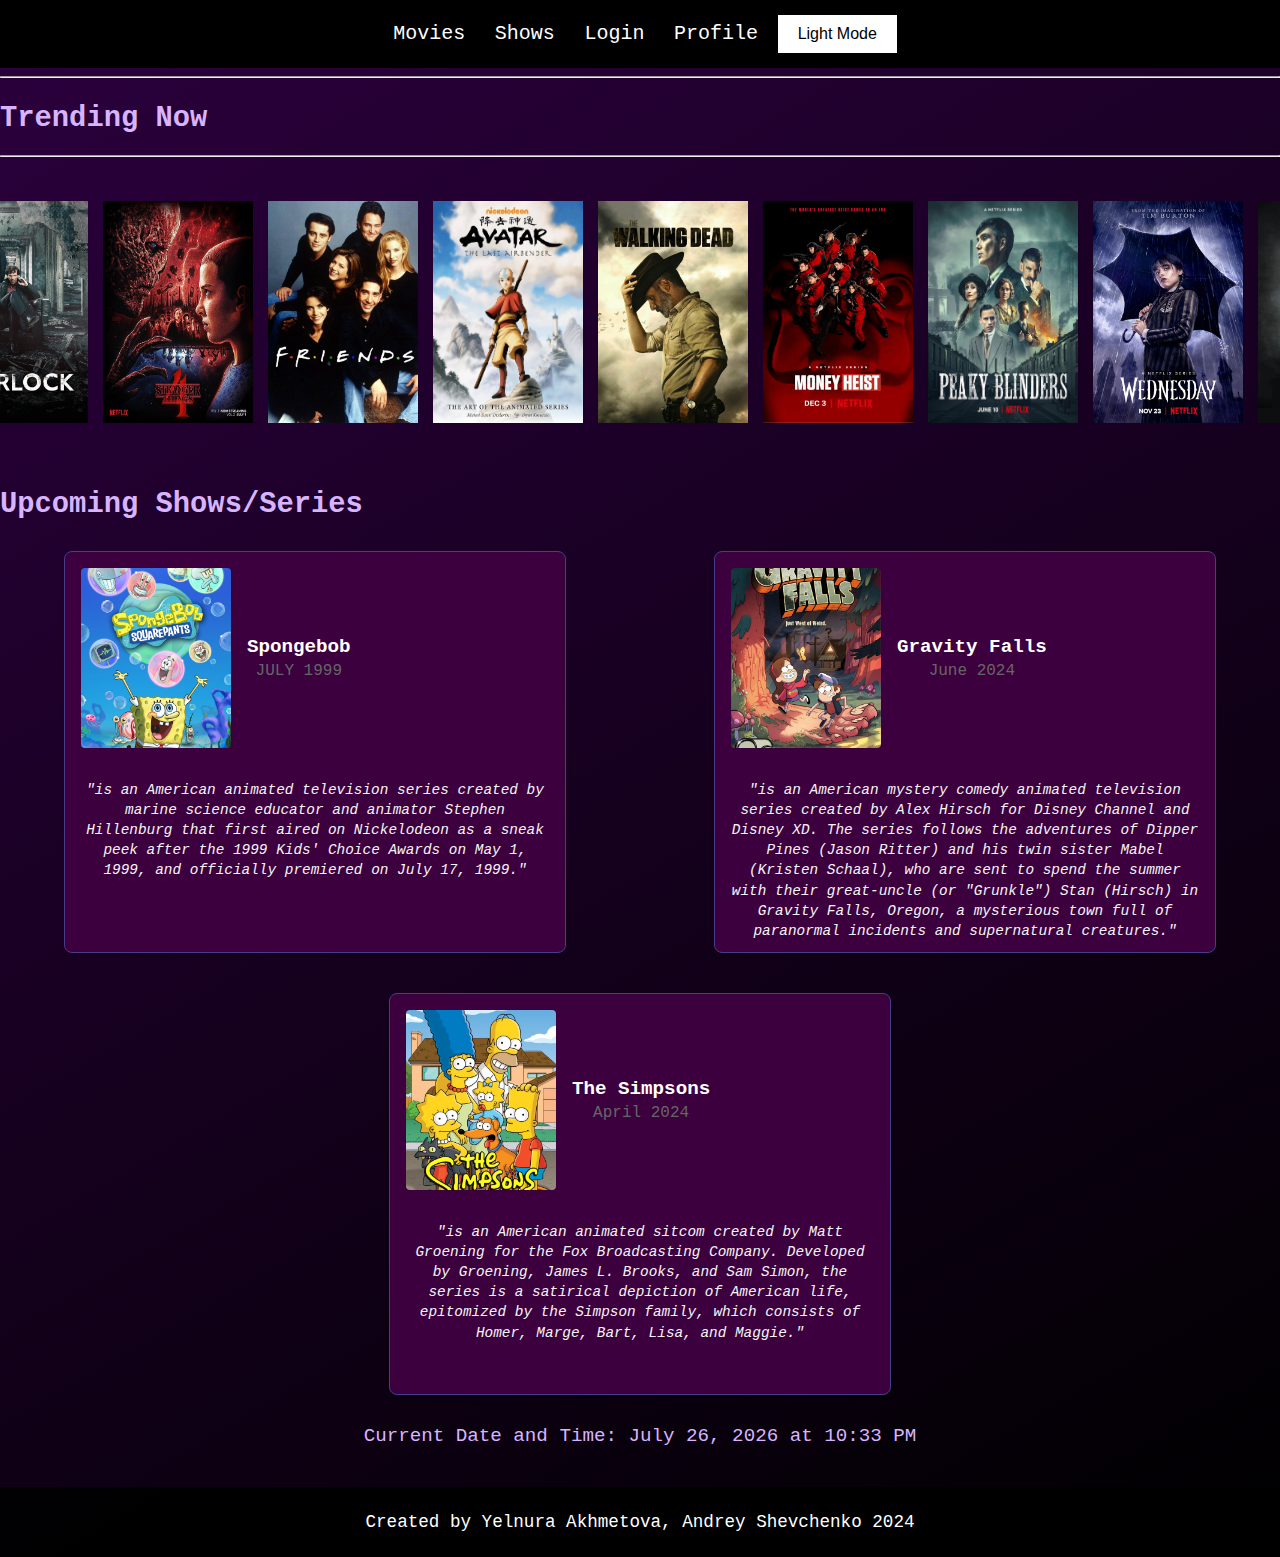
<file: src/Shows.html>
<!DOCTYPE html>
<html lang="en">
<head>
    <meta charset="UTF-8">
    <meta name="viewport" content="width=device-width, initial-scale=1">
    <title>Series and Shows</title>
    <link rel="stylesheet" href="styles.css">
</head>
<body>
<header>
    <nav class="navbar navbar-expand-lg navbar-light bg-light">
        <div class="container-fluid">
            <a class="navbar-brand" href="Home.html">Movies</a>
            <a class="nav-link" href="Shows.html">Shows</a>
            <a class="nav-link" href="login.html">Login</a>
            <a class="nav-link" href="Profile.html">Profile</a>
            <button id="theme-toggle" class="theme-toggle">Light/Dark Mode</button>
        </div>
    </nav>

</header>

<section>
    <hr> <h2> Trending Now</h2> <hr>
    <div class="carousel carousel-top">
        <figure><img src="images/sherlock.jpeg" alt="sherlock"></figure>
        <figure><img src="images/stranger things.jpeg" alt="stranger things"></figure>
        <figure><img src="images/friends.jpeg" alt="friends"></figure>
        <figure><img src="images/avatar.jpeg" alt="avatar"></figure>
        <figure><img src="images/walking.jpeg" alt="walking"></figure>
        <figure><img src="images/money.jpeg" alt="money heist"></figure>
        <figure><img src="images/peaky.jpeg" alt="peaky blinders"></figure>
        <figure><img src="images/wed.jpeg" alt="wednesday"></figure>
        <figure><img src="images/game.jpeg" alt="game of thrones"></figure>
    </div>
</section>

<section class="new-grid">

    <h2>Upcoming Shows/Series</h2>
    <div class="new-cards">
        <div class="new-card" style="width: 500px; height: 400px;">
            <div class="new-header">
                <img src="images/spongebob.jpeg" style="width: 150px; height: 180px;" class="new-photo">
                <div>
                    <div class="new-name"> Spongebob </div>
                    <div class="new-date"> JULY 1999 </div>
                </div>
            </div>
            <div class="new-text">
                "is an American animated television series created by marine science educator and animator
                Stephen Hillenburg that first aired on Nickelodeon as a sneak peek after the 1999 Kids' Choice Awards on May 1, 1999,
                and officially premiered on July 17, 1999."
            </div>
        </div>

        <div class="new-card" style="width: 500px; height: 400px;">
            <div class="new-header">
                <img src="images/gravity.jpeg" style="width: 150px; height: 180px;" class="new-photo">
                <div>
                    <div class="new-name"> Gravity Falls </div>
                    <div class="new-date">June 2024</div>
                </div>
            </div>
            <div class="new-text">
                "is an American mystery comedy animated television series created by Alex Hirsch for Disney Channel and Disney XD.
                The series follows the adventures of Dipper Pines (Jason Ritter) and his twin sister Mabel (Kristen Schaal),
                who are sent to spend the summer with their great-uncle (or "Grunkle") Stan (Hirsch) in Gravity Falls, Oregon,
                a mysterious town full of paranormal incidents and supernatural creatures."
            </div>
        </div>

        <div class="new-card" style="width: 500px; height: 400px;">
            <div class="new-header">
                <img src="images/simp.jpeg" style="width: 150px; height: 180px;" class="new-photo">
                <div>
                    <div class="new-name"> The Simpsons </div>
                    <div class="new-date">April 2024</div>
                </div>
            </div>
            <div class="new-text">
                "is an American animated sitcom created by Matt Groening for the Fox Broadcasting Company.
                Developed by Groening, James L. Brooks,
                and Sam Simon, the series is a satirical depiction of American life,
                epitomized by the Simpson family, which consists of Homer, Marge, Bart, Lisa, and Maggie."
            </div>
        </div>
    </div>
</section>

<div id="current-date-time" style="text-align: center; margin-top: 20px; font-size: 1.2em; color: #d8b4ff;">
    Current Date and Time: <span id="date-time"></span>
</div>


<footer>
    <p>Created by Yelnura Akhmetova, Andrey Shevchenko 2024</p>
</footer>
<script src="scripts.js"></script>

</body>
</html>
</file>
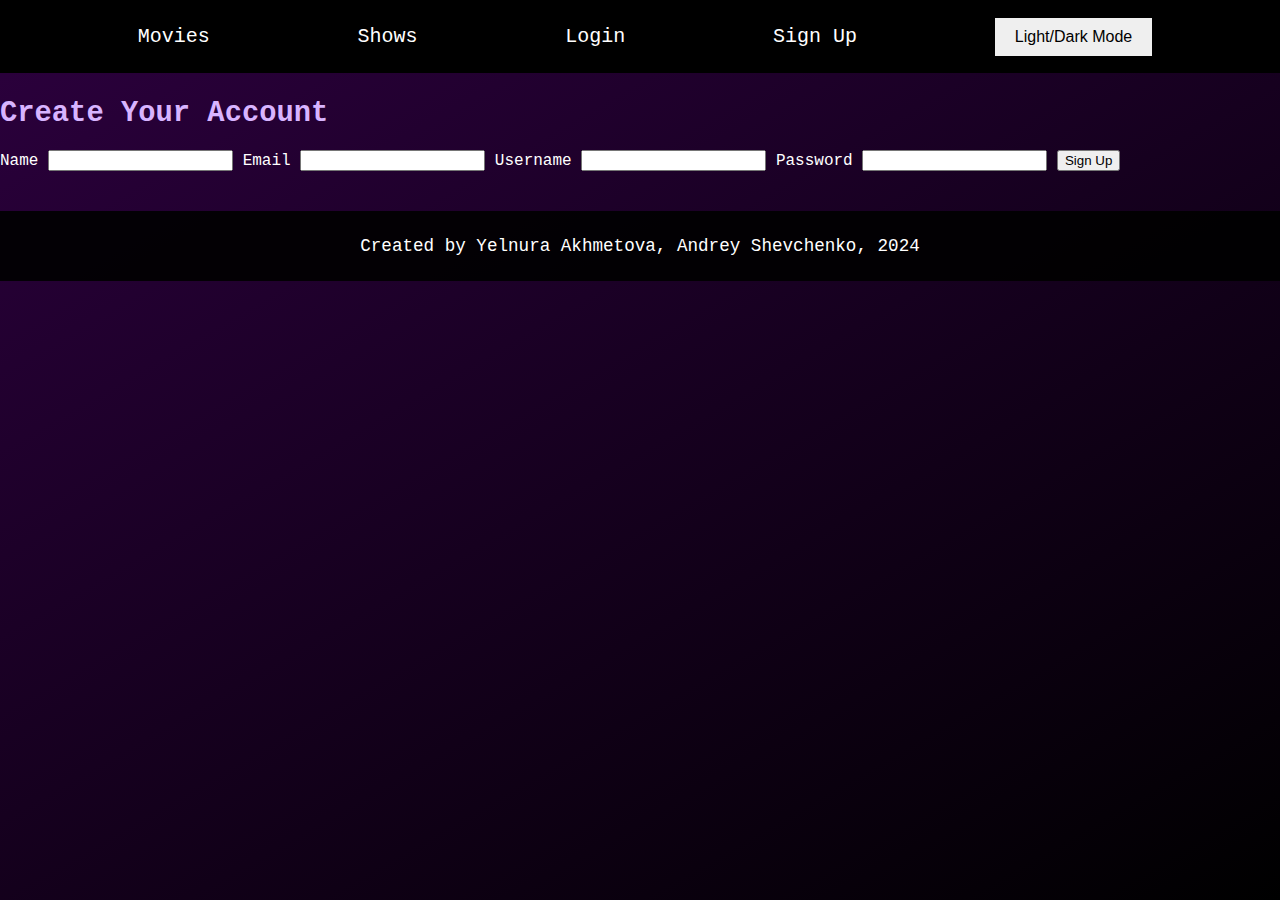
<file: src/signup.html>
<!DOCTYPE html>
<html lang="en">
<head>
    <meta charset="UTF-8">
    <meta name="viewport" content="width=device-width, initial-scale=1">
    <title>Sign Up</title>
    <link rel="stylesheet" href="styles.css">
</head>
<body>

<header>
    <nav>
        <a href="Home.html">Movies</a>
        <a href="Shows.html">Shows</a>
        <a href="login.html">Login</a>
        <a href="signup.html">Sign Up</a>
        <button id="theme-toggle" class="theme-toggle">Light/Dark Mode</button>
    </nav>
</header>

<main>
    <h2>Create Your Account</h2>
    <form id="signupForm">
        <label for="name">Name</label>
        <input type="text" id="name" required>

        <label for="email">Email</label>
        <input type="email" id="email" required>

        <label for="signup-username">Username</label>
        <input type="text" id="signup-username" required>

        <label for="signup-password">Password</label>
        <input type="password" id="signup-password" required minlength="6">

        <button type="submit">Sign Up</button>
    </form>
</main>

<footer>
    <p>Created by Yelnura Akhmetova, Andrey Shevchenko, 2024</p>
</footer>
<script src="scripts.js"></script>
</body>
</html>
</file>
<file: styles.css>
:root {
    --color-bg: linear-gradient(150deg, #2c003e, #000000);
    --color-body: white;
    --color-header: black;
    --color-nava: white;
    --color-h1: #d8b4ff;
    --color-h2: #d8b4ff;
    --color-p: #d8b4ff;
    --color-scoresdiv: rgba(255, 150, 200, 0.1);
    --color-table: rgba(255, 255, 255, 0.1);
    --color-th: white;
    --color-hoverh2: #ffccff;
    --color-footer: rgba(0, 0, 0, 0.9);
    --color-footerp: white;
}
.lightstyle {
    --color-bg: linear-gradient(150deg, #d8b4ff, #f5f5f5);
    --color-body: black;
    --color-header: white;
    --color-nava: black;
    --color-h1: #3c003e;
    --color-h2: #3c003e;
    --color-p: #3c003e;
    --color-scoresdiv: rgba(255, 150, 200, 0.1);
    --color-table: rgba(255, 255, 255, 0.1);
    --color-th: black;
    --color-hoverh2: #ffccff;
    --color-footer: #d8b4ff;
    --color-footerp: black;
}

.theme-toggle {
    padding: 10px 20px;
    border: none;
    font-size: 1em;
    cursor: pointer;
    transition: background-color 0.3s ease, color 0.3s ease;
}

.theme-toggle.dark-mode {
    background-color: white;
    color: black;
}

.theme-toggle.light-mode {
    background-color: black;
    color: white;
}

body {
    margin: 0;
    padding: 0;
    font-family: "Courier New", monospace;
    background: var(--color-bg);
    color: var(--color-body);
    min-height: 100vh;
}

header {
    background-color: var(--color-header);
    padding: 15px 0;
    text-align: center;
}

nav {
    display: flex;
    justify-content: space-evenly;
    align-items: center;
}

nav a {
    color: var(--color-nava);
    text-decoration: none;
    font-size: 20px;
    padding: 10px;
    transition: background-color 0.5s ease;
}

nav a:hover {
    background-color: #4a004e;
    border-radius: 5px;
}

h1 {
    color: var(--color-h1);
    text-align: center;
}

h2 {
    font-size: 1.8em;
    margin-bottom: 20px;
    color: var(--color-h2);
    display: flex;
    text-align: center;
}

p {
    font-size: 1.1em;
    margin-bottom: 20px;
    color: var(--color-p);
}

.container {
    padding: 20px;
    max-width: 1200px;
    margin: 0 auto  ;
}

.scores {
    margin-top: 20px;
}

.scores div {
    background-color: var(--color-scoresdiv);
}

table {
    width: 100%;
    text-align: left;
    border-collapse: collapse;
    background-color: var(--color-table);
    margin-top: 20px;
}

th, td {
    padding: 10px;
    border: 1px solid #444;
}

th {
    color: var(--color-th);
}

.carousel-top {
    display: flex;
    justify-content: center;
    overflow-x: auto;
    padding: 20px;
}

.carousel-bottom {
    display: flex;
    justify-content: center;
    overflow-x: auto;
    padding: 20px;
}

.carousel-top div, .carousel-bottom div {
    margin: 0;
    display: inline-flex;
}

.carousel-top img {
    width: 150px;
    height: 222px;
    margin-right: -65px;
    transition: transform 0.3s ease;
}

.carousel-bottom img {
    width: 150px;
    height: 222px;
    margin-right: 15px;
    transition: transform 0.3s ease;
}

.carousel-top img:hover, .carousel-bottom img:hover {
    transform: scale(1.2);
}

#movies-container {
    display: flex;
    justify-content: space-around;
    flex-wrap: wrap;
    gap: 20px;
    padding: 20px;
}

.movie-card {
    background-color: #3c003e;
    border: 1px solid darkslateblue;
    border-radius: 8px;
    overflow: hidden;
    box-shadow: 0 4px 4px rgba(0, 0, 0, 0.1);
    width: 250px;
    transition: transform 0.3s ease, box-shadow 0.3s ease;
    color: white;
}

.movie-card:hover {
    transform: scale(1.05);
    box-shadow: 0 8px 8px rgba(255, 150, 200, 0.1);
}

.movie-card h2 {
    font-size: 1.5em;
    color: #d8b4ff;
    padding: 15px 10px;
    background: linear-gradient(135deg, #2c003e, #4a004e);
}

.movie-card p {
    font-size: 1em;
    color: #f5f5f5;
    padding: 10px 15px;
    background-color: #2c003e;
    line-height: 1.5;
}

.movie-card p strong {
    color: #f5f5f5;
}

.movie-card:hover h2 {
    color: var(--color-hoverh2);
}

.accordion-button {
    background-color: rgba(60, 0, 62, 0.9);
    border: 1px solid #444;
    color: #d8b4ff;
    text-align: left;
    padding: 15px;
    cursor: pointer;
    width: 100%;
    font-size: 16px;
    transition: max-height 0.4s ease, padding 0.4s ease;}

.accordion-button:hover {
    background-color: rgba(70, 0, 74, 0.8);
    color: white;
}

.accordion-content {
    display: none;
    padding: 15px;
    background-color: #2c003e;
    margin-top: -1px;
    max-height: 0;
    overflow: hidden;
    transition: max-height 0.4s ease, padding 0.4s ease;}

.accordion-content.show {
    display: block;
    max-height: 300px;
    padding: 15px;
}


.movie-poster {
    float: left;
    margin-right: 20px;
    width: 300px;
}

.movie-details {
    margin-top: 20px;
}

.review-card, .new-card {
    border: 1px solid darkslateblue;
    border-radius: 8px;
    overflow: hidden;
    background-color: #3c003e;
    box-shadow: 0 4px 4px rgba(0, 0, 0, 0.1);
    margin: 10px;
    transition: transform 0.3s ease, box-shadow 0.3s ease;
}

.review-card:hover, .new-card:hover {
    transform: scale(1.02);
    box-shadow: 0 8px 8px rgba(0, 0, 0, 0.2);
}

.review-header, .new-header {
    display: flex;
    align-items: center;
    padding: 16px;
}

.review-photo, .new-photo {
    width: 150px;
    height: 180px;
    object-fit: cover;
    border-radius: 4px;
    margin-right: 16px;
}

.review-name, .new-name {
    font-size: 1.2em;
    font-weight: bold;
    margin-bottom: 4px;
}

.review-date, .new-date {
    color: #666;
}

.review-text, .new-text {
    padding: 16px;
    font-size: 0.9em;
    line-height: 1.4;
    color: whitesmoke;
    font-style: italic;
}

#popupForm {
    display: none;
    position: fixed;
    top: 50%;
    left: 50%;
    transform: translate(-50%, -50%);
    background-color: purple;
    padding: 20px;
    border: 2px solid #ccc;
    z-index: 1000;
    width: 300px;
    box-shadow: 0 5px 15px rgba(0, 0, 0, 0.3);
}

#popupOverlay {
    display: none;
    position: fixed;
    top: 0;
    left: 0;
    width: 100%;
    height: 100%;
    background-color: rgba(0, 0, 0, 0.7);
    z-index: 999;
}

.close-btn {
    background-color: red;
    color: white;
    border: none;
    padding: 5px;
    cursor: pointer;
    float: right;
}

.popup-btn {
    background-color: #28a745;
    color: white;
    border: none;
    padding: 10px 15px;
    cursor: pointer;
}

.profile, .new-grid {
    text-align: center;
}

.profile table {
    margin: 0 auto;
}

.review-cards, .new-cards {
    display: flex;
    justify-content: space-around;
    flex-wrap: wrap;
    gap: 20px;
}

footer {
    text-align: center;
    padding: 20px;
    background-color: var(--color-footer);
    margin-top: 40px;
}

footer p {
    margin: 5px 0;
    color: var(--color-footerp);
}

@media (max-width: 768px) {

    body {
        margin: 0;
        padding: 0;
        font-size: 16px;
    }

    header {
        padding: 10px;
        text-align: center;
    }

    nav {
        flex-direction: column;
        align-items: center;
        padding: 10px;
    }

    nav a {
        font-size: 18px;
        padding: 8px;
        text-align: center;
        display: block;
    }

    h1, h2 {
        font-size: 1.5em;
        text-align: center;
        margin-bottom: 15px;
    }

    p {
        font-size: 1em;
        margin-bottom: 15px;
    }

    .container {
        padding: 15px;
    }

    .scores {
        font-size: 1em;
    }

    table, th, td {
        font-size: 0.9em;
        padding: 8px;
    }

    .carousel-top, .carousel-bottom {
        padding: 10px;
        overflow-x: scroll;
        justify-content: flex-start;
    }

    .carousel-top img, .carousel-bottom img {
        width: 100px;
        height: 162px;
        margin-right: 10px;
    }


    #movies-container {
        flex-direction: column;
        gap: 15px;
        padding: 15px;
    }

    .movie-card {
        width: 100%;
        margin-bottom: 15px;
    }

    .movie-card h2 {
        font-size: 1.3em;
        padding: 10px;
    }

    .movie-card p {
        font-size: 0.9em;
        padding: 8px;
    }

    .accordion-button {
        font-size: 1.1em;
        padding: 10px;
        text-align: left;
    }

    .accordion-content {
        font-size: 1em;
        padding: 10px;
    }

    .movie-poster {
        width: 100%;
        height: auto;
        float: none;
        margin: 0;
    }

    .movie-details {
        margin-top: 15px;
    }

    .review-card, .new-card {
        width: 100%;
        margin: 15px 0;
    }

    .review-header, .new-header {
        flex-direction: column;
        align-items: center;
        padding: 10px;
    }

    .review-photo, .new-photo {
        width: 100px;
        height: auto;
        margin-bottom: 10px;
    }

    .review-name, .new-name {
        font-size: 1.1em;
    }

    .review-text, .new-text {
        font-size: 0.9em;
        padding: 10px;
    }

    #popupForm {
        width: 90%;
        padding: 15px;
    }

    .popup-btn {
        font-size: 1em;
        padding: 8px 12px;
    }

    .profile table {
        width: 100%;
    }

    .review-cards, .new-cards {
        flex-direction: column;
        gap: 15px;
    }

    footer {
        font-size: 0.9em;
        padding: 15px;
    }

    footer p {
        margin: 5px 0;
    }
}
</file>
<file: src/styles.css>
:root {
    --color-bg: linear-gradient(150deg, #2c003e, #000000);
    --color-body: white;
    --color-header: black;
    --color-nava: white;
    --color-h1: #d8b4ff;
    --color-h2: #d8b4ff;
    --color-p: #d8b4ff;
    --color-scoresdiv: rgba(255, 150, 200, 0.1);
    --color-table: rgba(255, 255, 255, 0.1);
    --color-th: white;
    --color-hoverh2: #ffccff;
    --color-footer: rgba(0, 0, 0, 0.9);
    --color-footerp: white;
}
.lightstyle {
    --color-bg: linear-gradient(150deg, #d8b4ff, #f5f5f5);
    --color-body: black;
    --color-header: white;
    --color-nava: black;
    --color-h1: #3c003e;
    --color-h2: #3c003e;
    --color-p: #3c003e;
    --color-scoresdiv: rgba(255, 150, 200, 0.1);
    --color-table: rgba(255, 255, 255, 0.1);
    --color-th: black;
    --color-hoverh2: #ffccff;
    --color-footer: #d8b4ff;
    --color-footerp: black;
}

.theme-toggle {
    padding: 10px 20px;
    border: none;
    font-size: 1em;
    cursor: pointer;
    transition: background-color 0.3s ease, color 0.3s ease;
}

.theme-toggle.dark-mode {
    background-color: white;
    color: black;
}

.theme-toggle.light-mode {
    background-color: black;
    color: white;
}

body {
    margin: 0;
    padding: 0;
    font-family: "Courier New", monospace;
    background: var(--color-bg);
    color: var(--color-body);
    min-height: 100vh;
}

header {
    background-color: var(--color-header);
    padding: 15px 0;
    text-align: center;
}

nav {
    display: flex;
    justify-content: space-evenly;
    align-items: center;
}

nav a {
    color: var(--color-nava);
    text-decoration: none;
    font-size: 20px;
    padding: 10px;
    transition: background-color 0.5s ease;
}

nav a:hover {
    background-color: #4a004e;
    border-radius: 5px;
}

h1 {
    color: var(--color-h1);
    text-align: center;
}

h2 {
    font-size: 1.8em;
    margin-bottom: 20px;
    color: var(--color-h2);
    display: flex;
    text-align: center;
}

p {
    font-size: 1.1em;
    margin-bottom: 20px;
    color: var(--color-p);
}

.container {
    padding: 20px;
    max-width: 1200px;
    margin: 0 auto  ;
}

.scores {
    margin-top: 20px;
}

.scores div {
    background-color: var(--color-scoresdiv);
}

table {
    width: 100%;
    text-align: left;
    border-collapse: collapse;
    background-color: var(--color-table);
    margin-top: 20px;
}

th, td {
    padding: 10px;
    border: 1px solid #444;
}

th {
    color: var(--color-th);
}

.carousel-top {
    display: flex;
    justify-content: center;
    overflow-x: auto;
    padding: 20px;
}

.carousel-bottom {
    display: flex;
    justify-content: center;
    overflow-x: auto;
    padding: 20px;
}

.carousel-top div, .carousel-bottom div {
    margin: 0;
    display: inline-flex;
}

.carousel-top img {
    width: 150px;
    height: 222px;
    margin-right: -65px;
    transition: transform 0.3s ease;
}

.carousel-bottom img {
    width: 150px;
    height: 222px;
    margin-right: 15px;
    transition: transform 0.3s ease;
}

.carousel-top img:hover, .carousel-bottom img:hover {
    transform: scale(1.2);
}

#movies-container {
    display: flex;
    justify-content: space-around;
    flex-wrap: wrap;
    gap: 20px;
    padding: 20px;
}

.movie-card {
    background-color: #3c003e;
    border: 1px solid darkslateblue;
    border-radius: 8px;
    overflow: hidden;
    box-shadow: 0 4px 4px rgba(0, 0, 0, 0.1);
    width: 250px;
    transition: transform 0.3s ease, box-shadow 0.3s ease;
    color: white;
}

.movie-card:hover {
    transform: scale(1.05);
    box-shadow: 0 8px 8px rgba(255, 150, 200, 0.1);
}

.movie-card h2 {
    font-size: 1.5em;
    color: #d8b4ff;
    padding: 15px 10px;
    background: linear-gradient(135deg, #2c003e, #4a004e);
}

.movie-card p {
    font-size: 1em;
    color: #f5f5f5;
    padding: 10px 15px;
    background-color: #2c003e;
    line-height: 1.5;
}

.movie-card p strong {
    color: #f5f5f5;
}

.movie-card:hover h2 {
    color: var(--color-hoverh2);
}

.accordion-button {
    background-color: rgba(60, 0, 62, 0.9);
    border: 1px solid #444;
    color: #d8b4ff;
    text-align: left;
    padding: 15px;
    cursor: pointer;
    width: 100%;
    font-size: 16px;
    transition: max-height 0.4s ease, padding 0.4s ease;}

.accordion-button:hover {
    background-color: rgba(70, 0, 74, 0.8);
    color: white;
}

.accordion-content {
    display: none;
    padding: 15px;
    background-color: #2c003e;
    margin-top: -1px;
    max-height: 0;
    overflow: hidden;
    transition: max-height 0.4s ease, padding 0.4s ease;}

.accordion-content.show {
    display: block;
    max-height: 300px;
    padding: 15px;
}


.movie-poster {
    float: left;
    margin-right: 20px;
    width: 300px;
}

.movie-details {
    margin-top: 20px;
}

.review-card, .new-card {
    border: 1px solid darkslateblue;
    border-radius: 8px;
    overflow: hidden;
    background-color: #3c003e;
    box-shadow: 0 4px 4px rgba(0, 0, 0, 0.1);
    margin: 10px;
    transition: transform 0.3s ease, box-shadow 0.3s ease;
}

.review-card:hover, .new-card:hover {
    transform: scale(1.02);
    box-shadow: 0 8px 8px rgba(0, 0, 0, 0.2);
}

.review-header, .new-header {
    display: flex;
    align-items: center;
    padding: 16px;
}

.review-photo, .new-photo {
    width: 150px;
    height: 180px;
    object-fit: cover;
    border-radius: 4px;
    margin-right: 16px;
}

.review-name, .new-name {
    font-size: 1.2em;
    font-weight: bold;
    margin-bottom: 4px;
}

.review-date, .new-date {
    color: #666;
}

.review-text, .new-text {
    padding: 16px;
    font-size: 0.9em;
    line-height: 1.4;
    color: whitesmoke;
    font-style: italic;
}

#popupForm {
    display: none;
    position: fixed;
    top: 50%;
    left: 50%;
    transform: translate(-50%, -50%);
    background-color: purple;
    padding: 20px;
    border: 2px solid #ccc;
    z-index: 1000;
    width: 300px;
    box-shadow: 0 5px 15px rgba(0, 0, 0, 0.3);
}

#popupOverlay {
    display: none;
    position: fixed;
    top: 0;
    left: 0;
    width: 100%;
    height: 100%;
    background-color: rgba(0, 0, 0, 0.7);
    z-index: 999;
}

.close-btn {
    background-color: red;
    color: white;
    border: none;
    padding: 5px;
    cursor: pointer;
    float: right;
}

.popup-btn {
    background-color: #28a745;
    color: white;
    border: none;
    padding: 10px 15px;
    cursor: pointer;
}

.profile, .new-grid {
    text-align: center;
}

.profile table {
    margin: 0 auto;
}

.review-cards, .new-cards {
    display: flex;
    justify-content: space-around;
    flex-wrap: wrap;
    gap: 20px;
}

footer {
    text-align: center;
    padding: 20px;
    background-color: var(--color-footer);
    margin-top: 40px;
}

footer p {
    margin: 5px 0;
    color: var(--color-footerp);
}

@media (max-width: 768px) {

    body {
        margin: 0;
        padding: 0;
        font-size: 16px;
    }

    header {
        padding: 10px;
        text-align: center;
    }

    nav {
        flex-direction: column;
        align-items: center;
        padding: 10px;
    }

    nav a {
        font-size: 18px;
        padding: 8px;
        text-align: center;
        display: block;
    }

    h1, h2 {
        font-size: 1.5em;
        text-align: center;
        margin-bottom: 15px;
    }

    p {
        font-size: 1em;
        margin-bottom: 15px;
    }

    .container {
        padding: 15px;
    }

    .scores {
        font-size: 1em;
    }

    table, th, td {
        font-size: 0.9em;
        padding: 8px;
    }

    .carousel-top, .carousel-bottom {
        padding: 10px;
        overflow-x: scroll;
        justify-content: flex-start;
    }

    .carousel-top img, .carousel-bottom img {
        width: 100px;
        height: 162px;
        margin-right: 10px;
    }


    #movies-container {
        flex-direction: column;
        gap: 15px;
        padding: 15px;
    }

    .movie-card {
        width: 100%;
        margin-bottom: 15px;
    }

    .movie-card h2 {
        font-size: 1.3em;
        padding: 10px;
    }

    .movie-card p {
        font-size: 0.9em;
        padding: 8px;
    }

    .accordion-button {
        font-size: 1.1em;
        padding: 10px;
        text-align: left;
    }

    .accordion-content {
        font-size: 1em;
        padding: 10px;
    }

    .movie-poster {
        width: 100%;
        height: auto;
        float: none;
        margin: 0;
    }

    .movie-details {
        margin-top: 15px;
    }

    .review-card, .new-card {
        width: 100%;
        margin: 15px 0;
    }

    .review-header, .new-header {
        flex-direction: column;
        align-items: center;
        padding: 10px;
    }

    .review-photo, .new-photo {
        width: 100px;
        height: auto;
        margin-bottom: 10px;
    }

    .review-name, .new-name {
        font-size: 1.1em;
    }

    .review-text, .new-text {
        font-size: 0.9em;
        padding: 10px;
    }

    #popupForm {
        width: 90%;
        padding: 15px;
    }

    .popup-btn {
        font-size: 1em;
        padding: 8px 12px;
    }

    .profile table {
        width: 100%;
    }

    .review-cards, .new-cards {
        flex-direction: column;
        gap: 15px;
    }

    footer {
        font-size: 0.9em;
        padding: 15px;
    }

    footer p {
        margin: 5px 0;
    }
}
</file>
